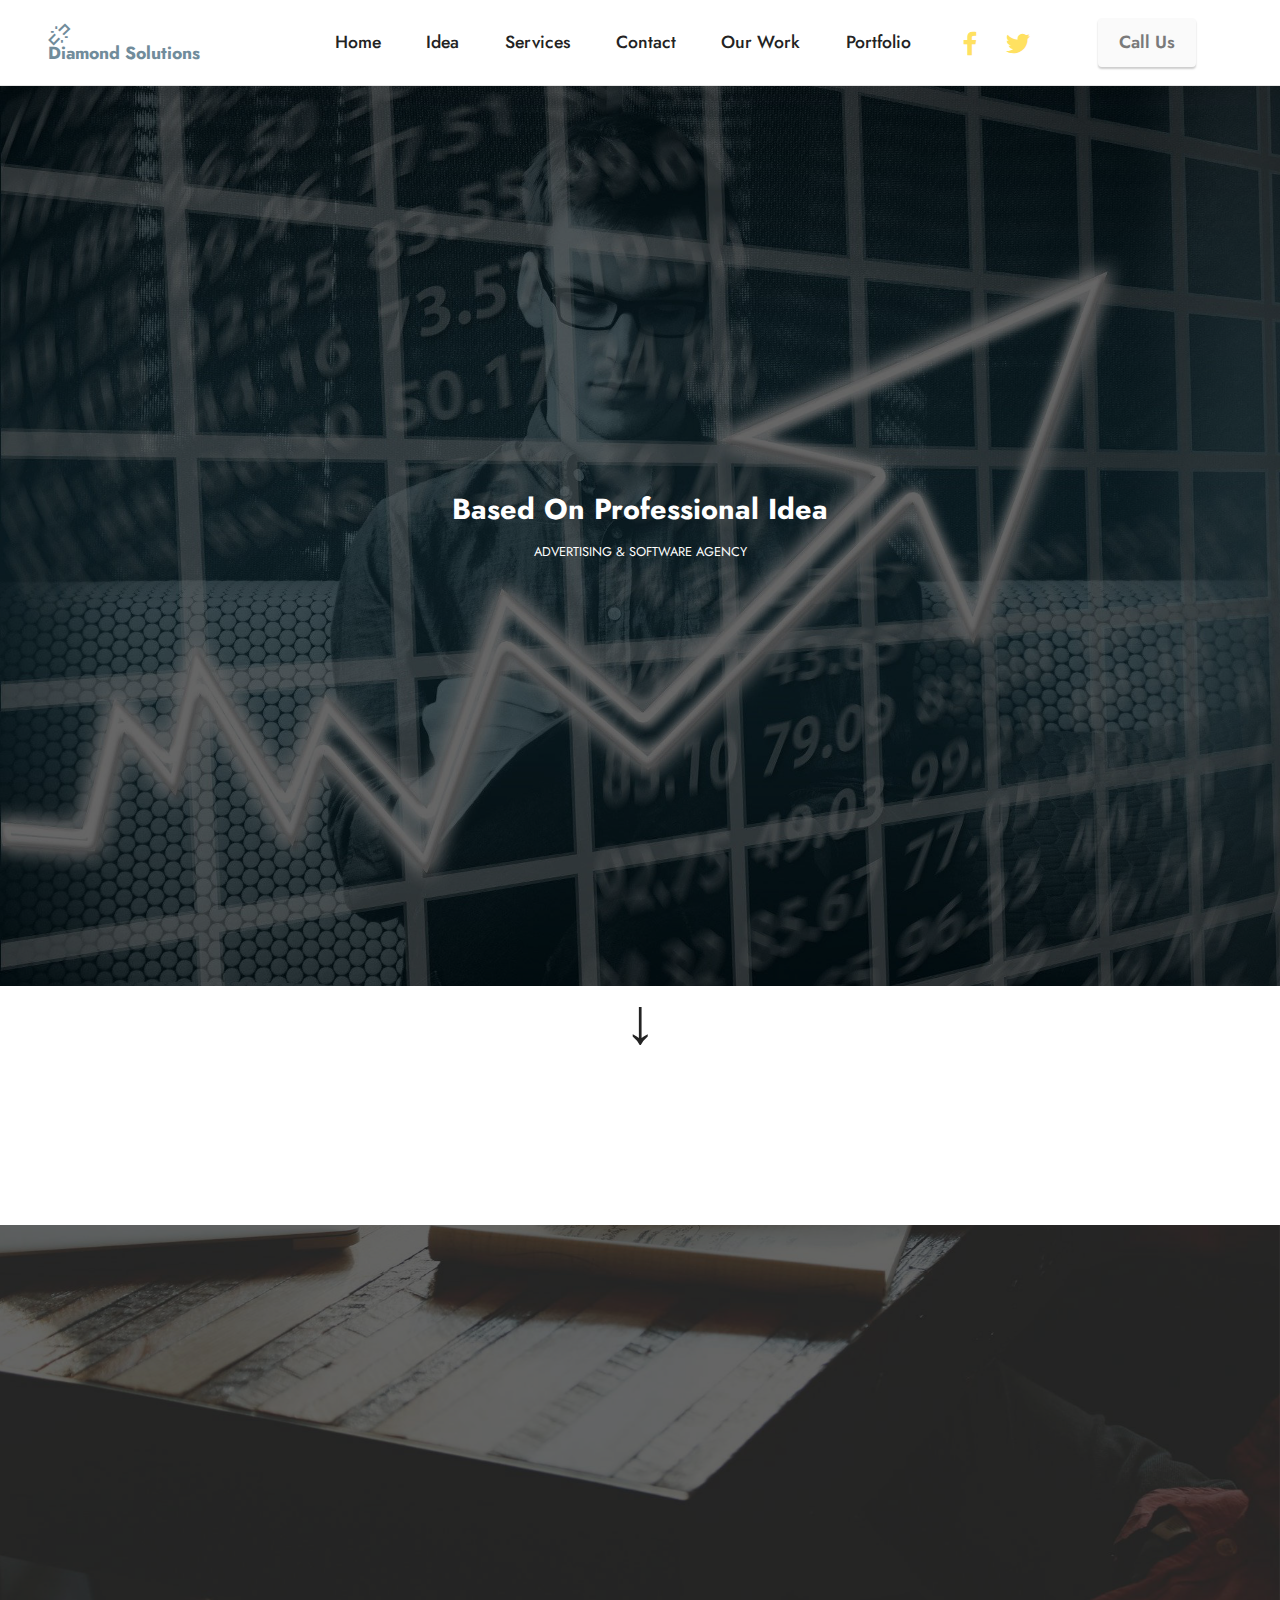
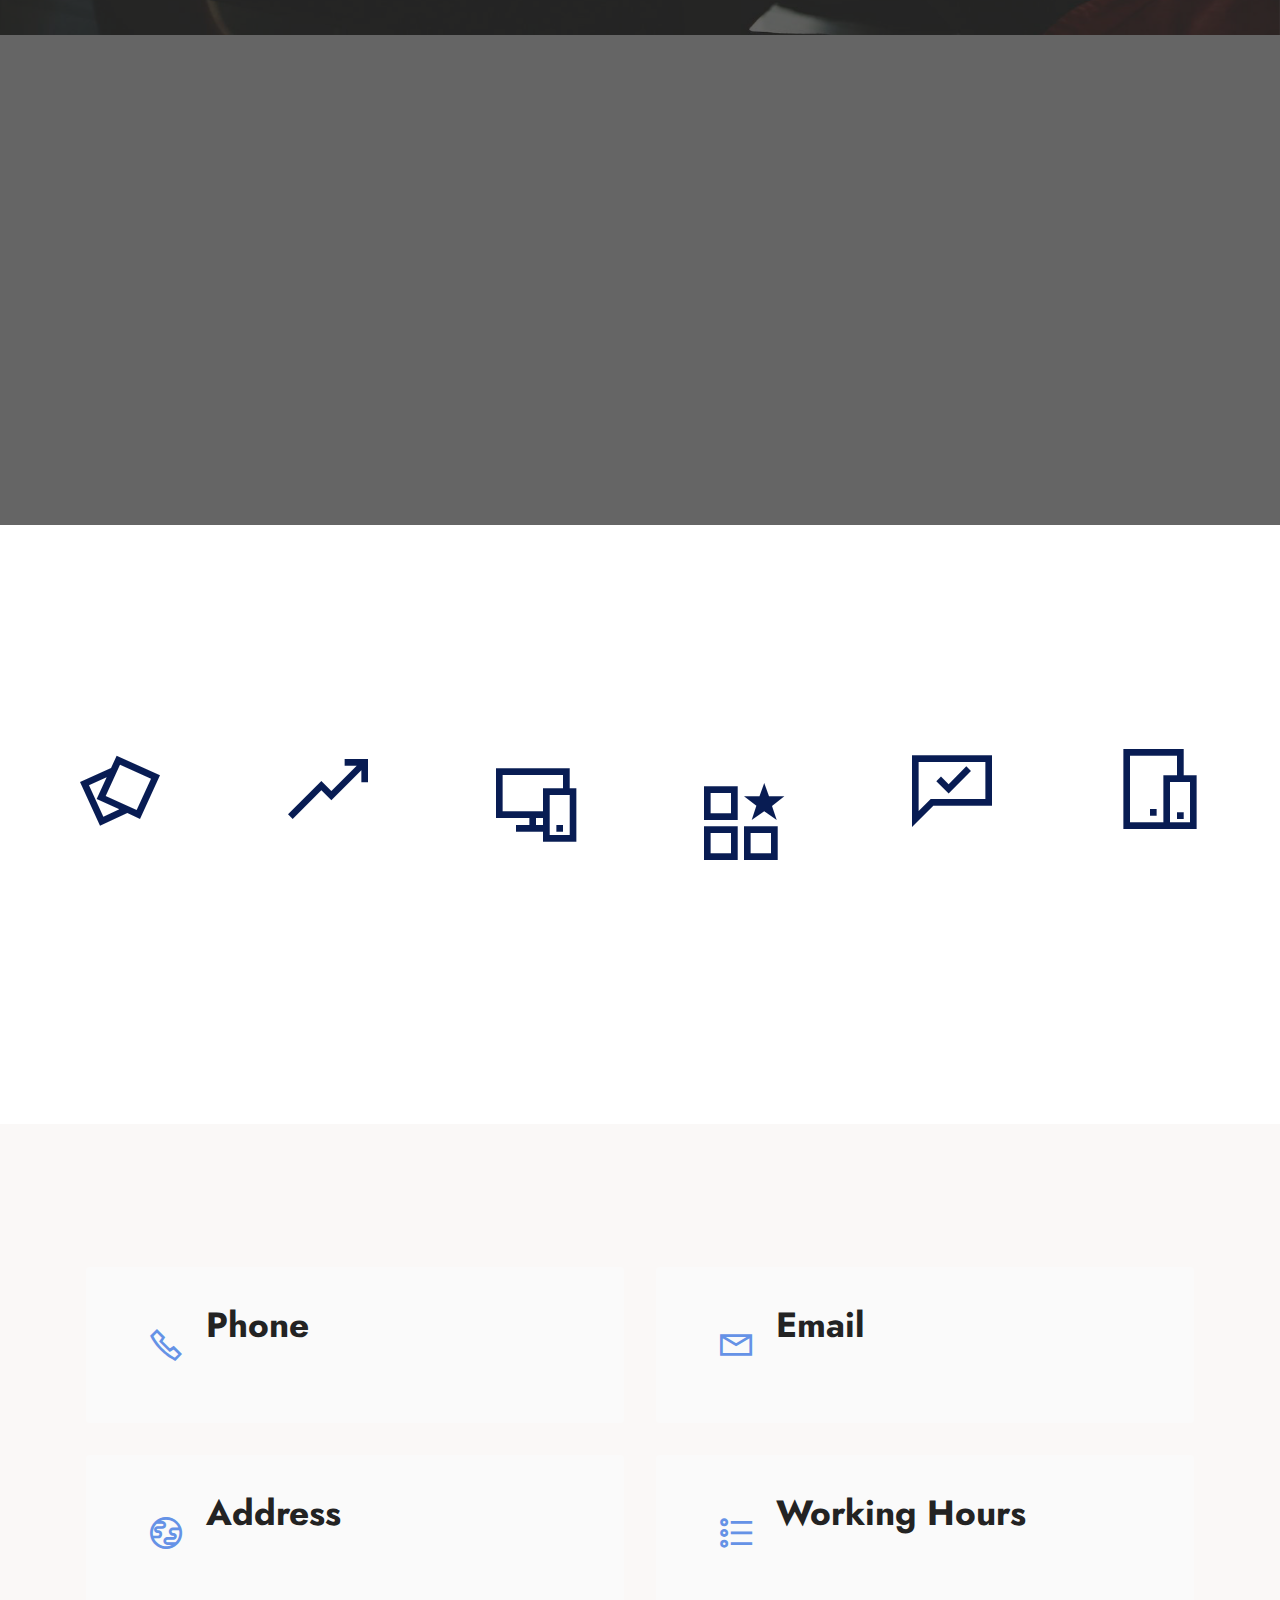
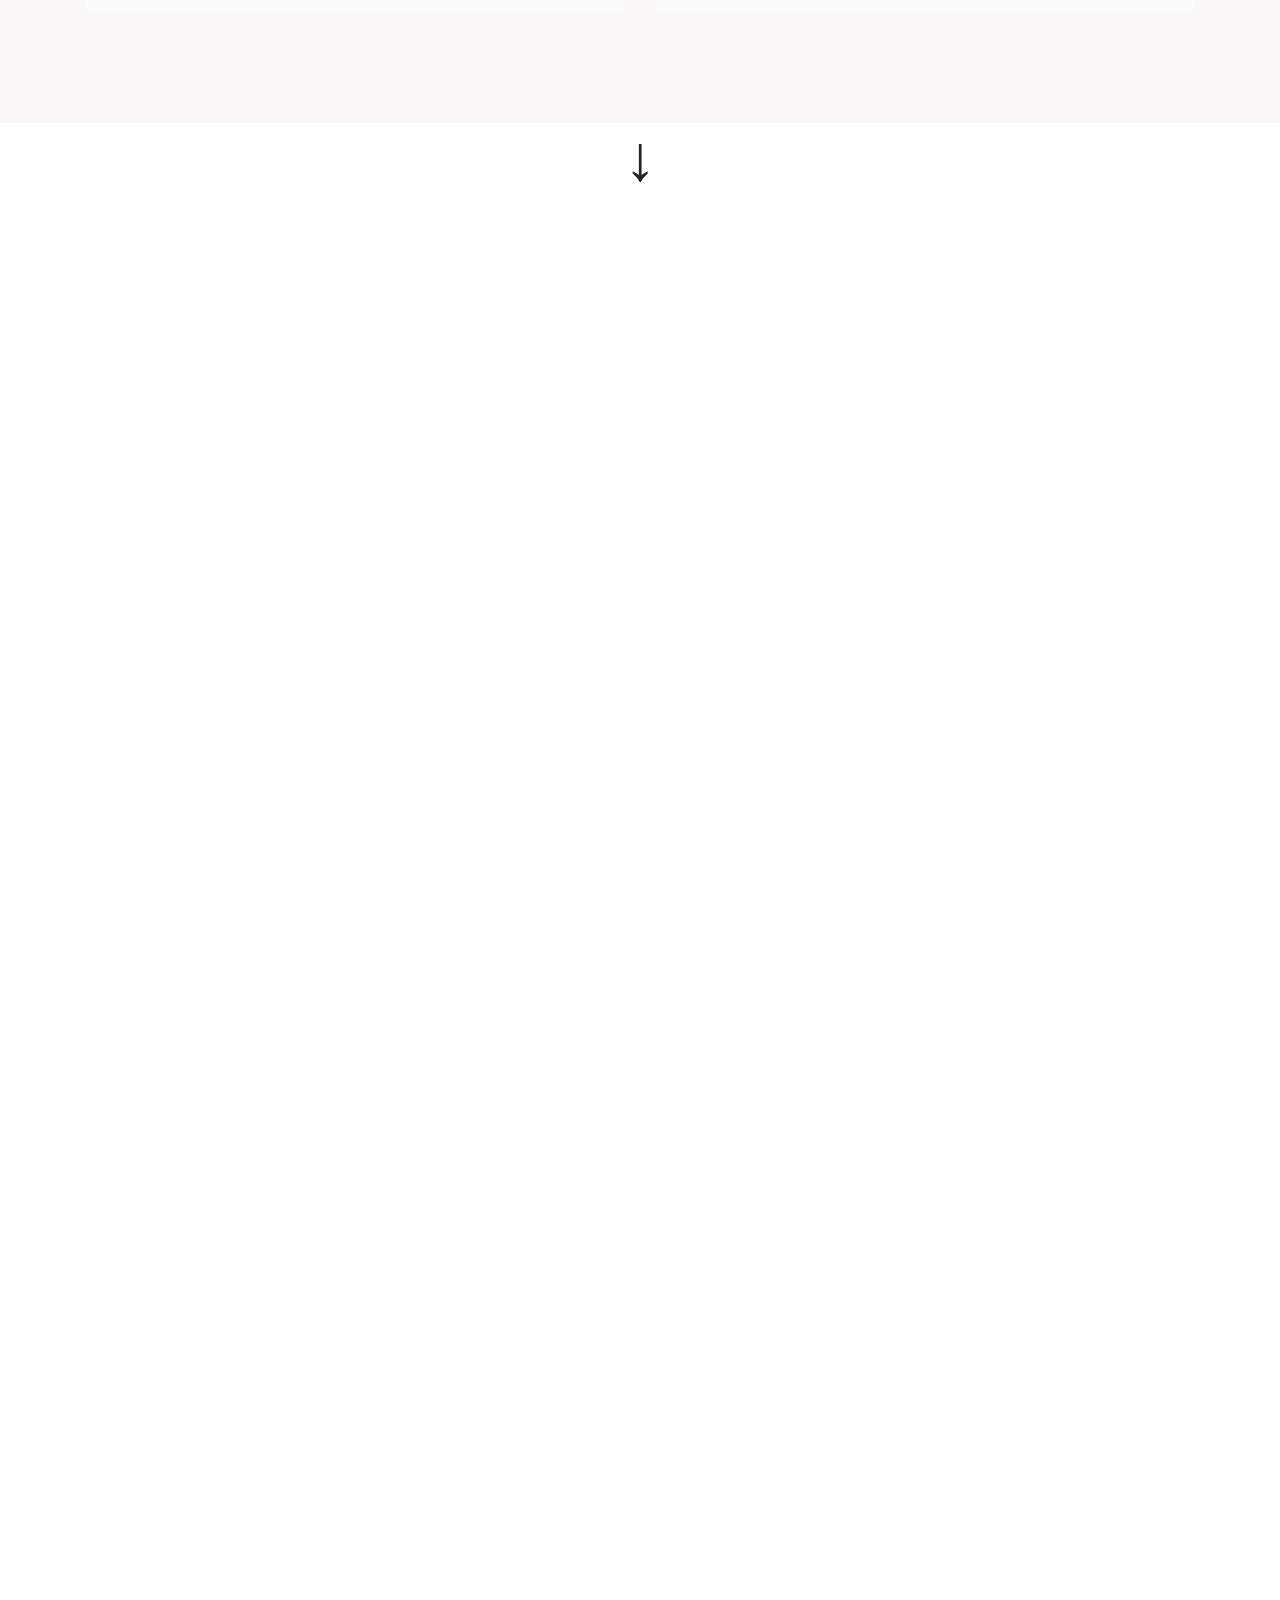
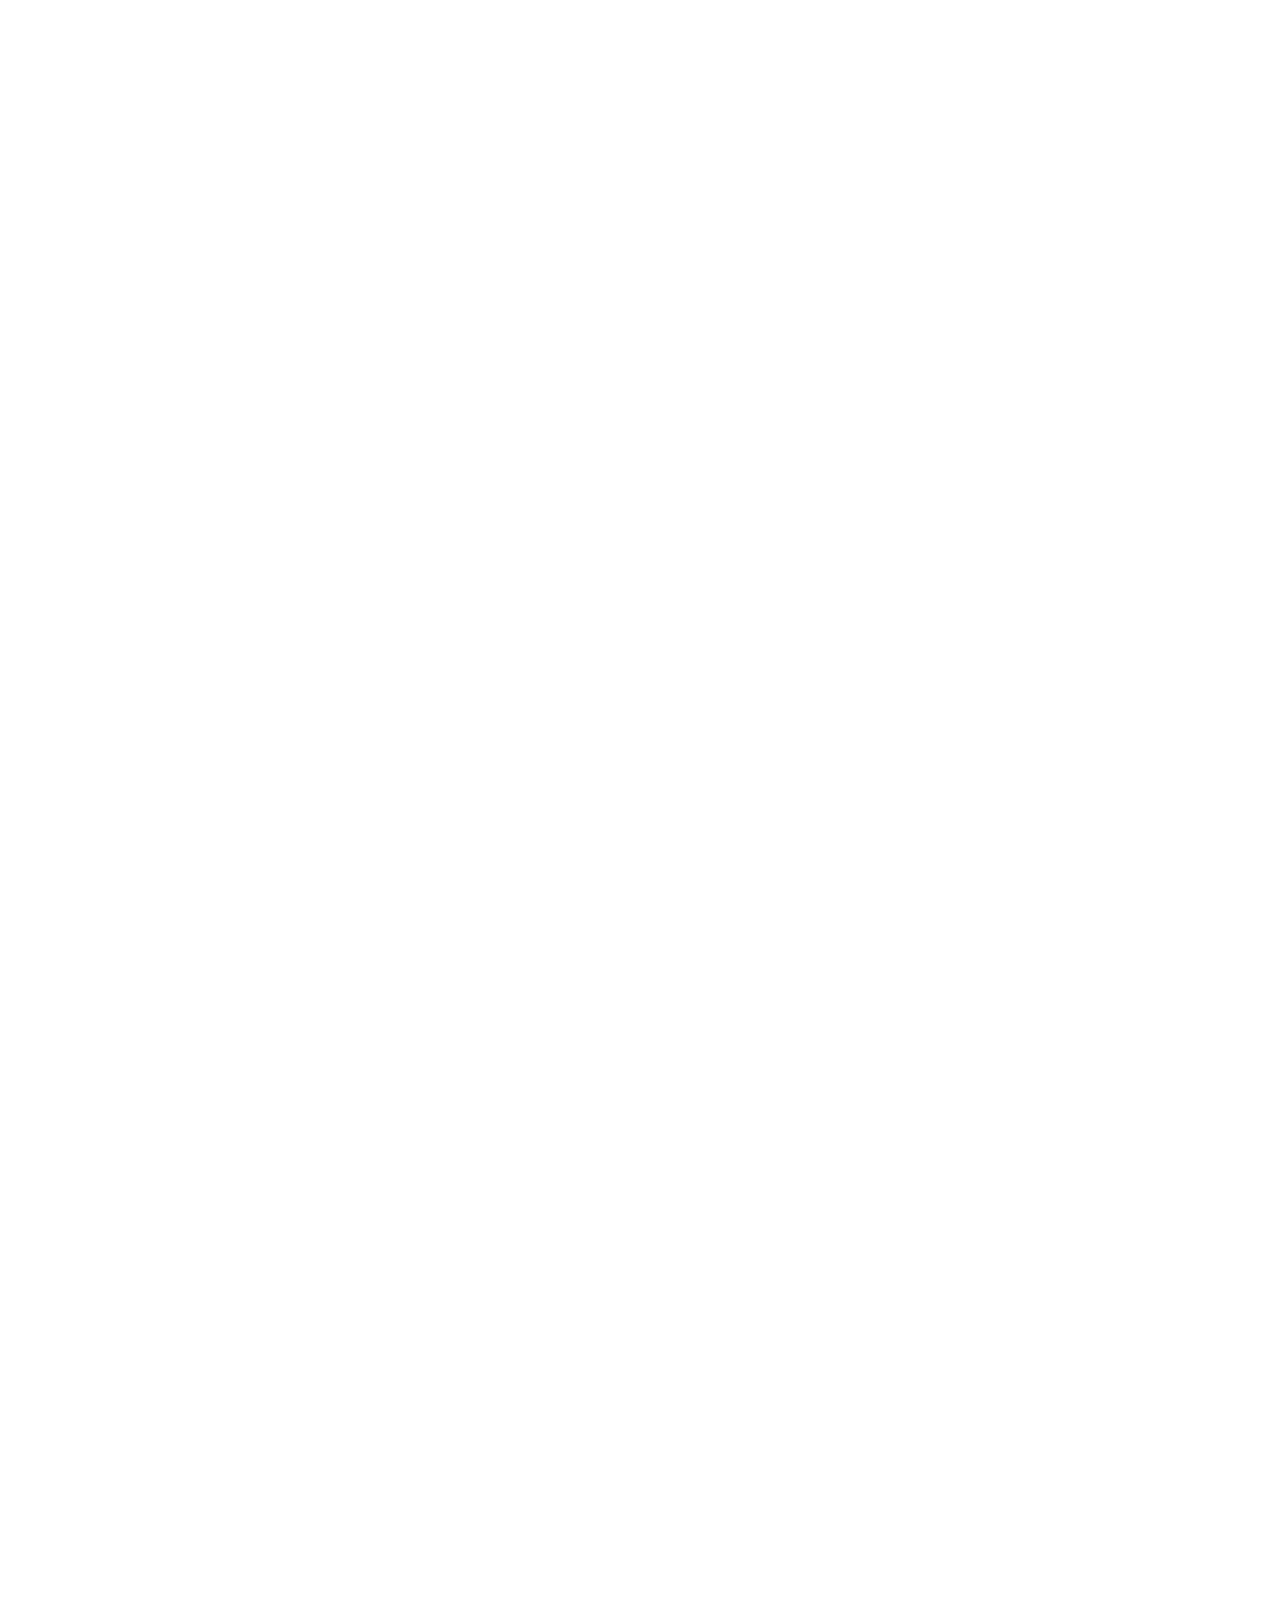
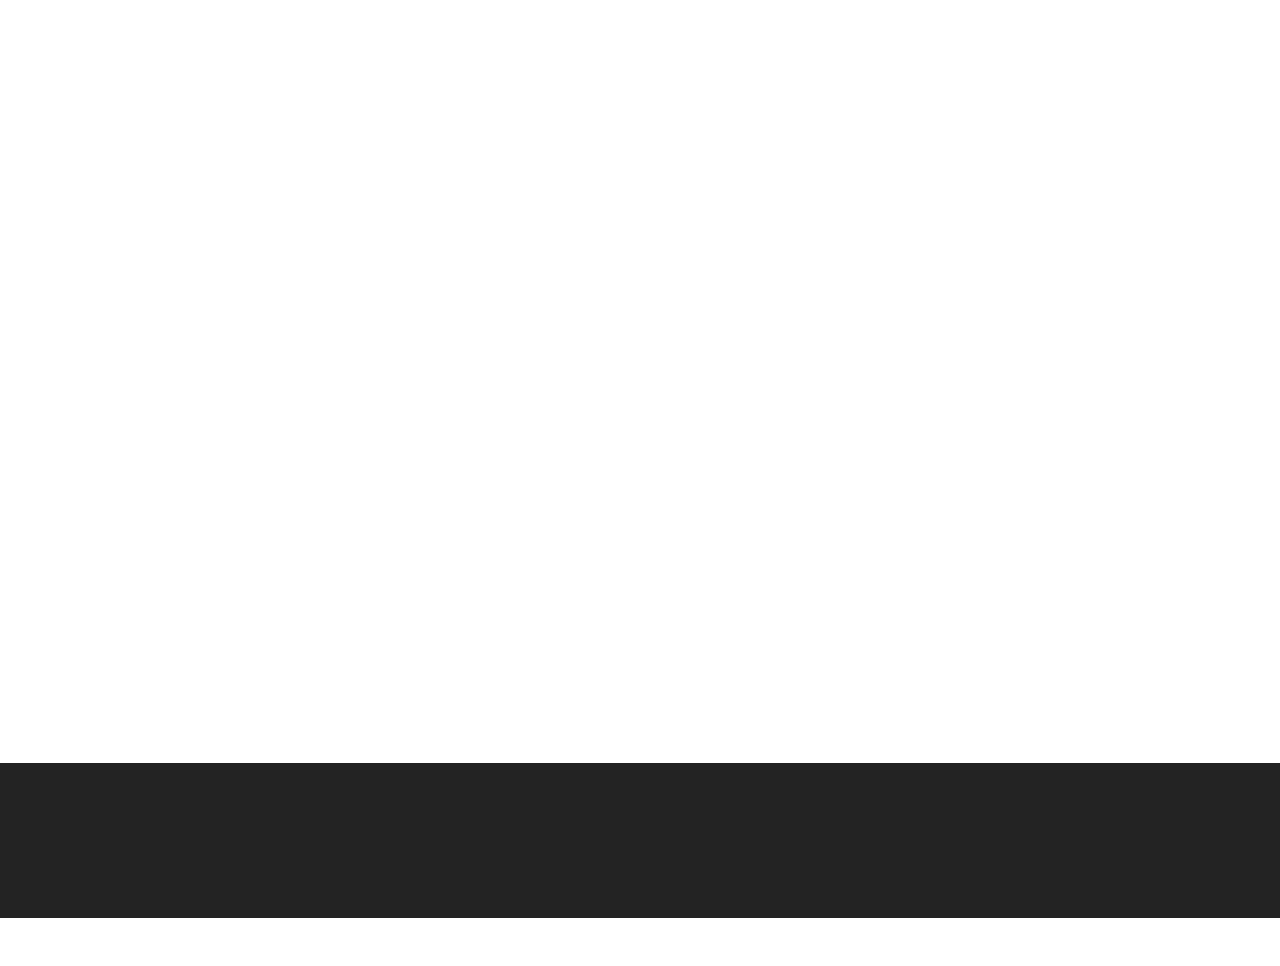
<file: index.html>
<!DOCTYPE html>
<html  >
<head>
  <!-- Site made with Mobirise Website Builder v5.4.1, https://mobirise.com -->
  <meta charset="UTF-8">
  <meta http-equiv="X-UA-Compatible" content="IE=edge">
  <meta name="generator" content="Mobirise v5.4.1, mobirise.com">
  <meta name="viewport" content="width=device-width, initial-scale=1, minimum-scale=1">
  <link rel="shortcut icon" href="assets/images/daco-5172245-128x116.png" type="image/x-icon">
  <meta name="description" content="">
  
  
  <title>Home</title>
  <link rel="stylesheet" href="assets/web/assets/mobirise-icons2/mobirise2.css">
  <link rel="stylesheet" href="assets/bootstrap/css/bootstrap.min.css">
  <link rel="stylesheet" href="assets/bootstrap/css/bootstrap-grid.min.css">
  <link rel="stylesheet" href="assets/bootstrap/css/bootstrap-reboot.min.css">
  <link rel="stylesheet" href="assets/parallax/jarallax.css">
  <link rel="stylesheet" href="assets/animatecss/animate.css">
  <link rel="stylesheet" href="assets/dropdown/css/style.css">
  <link rel="stylesheet" href="assets/socicon/css/styles.css">
  <link rel="stylesheet" href="assets/theme/css/style.css">
  <link rel="preload" href="https://fonts.googleapis.com/css?family=Jost:100,200,300,400,500,600,700,800,900,100i,200i,300i,400i,500i,600i,700i,800i,900i&display=swap" as="style" onload="this.onload=null;this.rel='stylesheet'">
  <noscript><link rel="stylesheet" href="https://fonts.googleapis.com/css?family=Jost:100,200,300,400,500,600,700,800,900,100i,200i,300i,400i,500i,600i,700i,800i,900i&display=swap"></noscript>
  <link rel="preload" as="style" href="assets/mobirise/css/mbr-additional.css"><link rel="stylesheet" href="assets/mobirise/css/mbr-additional.css" type="text/css">
  
  
  
  
</head>
<body>
  
  <section data-bs-version="5.1" class="menu cid-s48OLK6784" once="menu" id="menu1-h">
    
    <nav class="navbar navbar-dropdown navbar-expand-lg">
        <div class="container-fluid">
            <div class="navbar-brand">
                
                <span class="navbar-caption-wrap"><a class="navbar-caption text-info text-primary display-4" href="index.html#top"><span class="mobi-mbri mobi-mbri-unlink mbr-iconfont mbr-iconfont-btn"></span>Diamond Solutions</a></span>
            </div>
            <button class="navbar-toggler" type="button" data-toggle="collapse" data-bs-toggle="collapse" data-target="#navbarSupportedContent" data-bs-target="#navbarSupportedContent" aria-controls="navbarNavAltMarkup" aria-expanded="false" aria-label="Toggle navigation">
                <div class="hamburger">
                    <span></span>
                    <span></span>
                    <span></span>
                    <span></span>
                </div>
            </button>
            <div class="collapse navbar-collapse" id="navbarSupportedContent">
                <ul class="navbar-nav nav-dropdown" data-app-modern-menu="true"><li class="nav-item"><a class="nav-link link text-black display-4" href="#" data-bs-toggle="dropdown" data-bs-auto-close="outside" aria-expanded="false">Home</a></li><li class="nav-item"><a class="nav-link link text-black display-4" href="index.html#header1-l" data-bs-auto-close="outside" aria-expanded="false">Idea</a></li><li class="nav-item"><a class="nav-link link text-black display-4" href="index.html#features14-o">Services</a></li><li class="nav-item"><a class="nav-link link text-black text-primary display-4" href="index.html#contacts2-p">Contact</a></li><li class="nav-item"><a class="nav-link link text-black text-primary display-4" href="index.html#features22-u">Our Work</a></li><li class="nav-item"><a class="nav-link link text-black text-primary display-4" href="portfolio.html#timeline3-10" target="_blank">Portfolio</a></li></ul>
                <div class="icons-menu">
                    <a class="iconfont-wrapper" href="https://www.facebook.com/" target="_blank">
                        <span class="p-2 mbr-iconfont socicon-facebook socicon"></span>
                    </a>
                    <a class="iconfont-wrapper" href="https://twitter.com/" target="_blank">
                        <span class="p-2 mbr-iconfont socicon-twitter socicon"></span>
                    </a>
                    
                    
                </div>
                <div class="navbar-buttons mbr-section-btn"><a class="btn btn-white display-4" href="https://wa.me/03130258817">Call Us</a></div>
            </div>
        </div>
    </nav>

</section>

<section data-bs-version="5.1" class="header3 cid-tcOlvvIezv mbr-fullscreen" id="header3-k">

    

    <div class="mbr-overlay" style="opacity: 0.6; background-color: rgb(0, 0, 0);"></div>

    <div class="align-center container-fluid">
        <div class="row justify-content-center">
            <div class="col-12 col-lg-9">
                <h1 class="mbr-section-title mbr-fonts-style mb-3 display-2"><strong>Based On Professional Idea</strong></h1>
                
                <p class="mbr-text mbr-fonts-style display-7">ADVERTISING &amp; SOFTWARE AGENCY</p>
                
            </div>
        </div>
    </div>
</section>

<section data-bs-version="5.1" class="features21 cid-tcSfHYtgbE" id="features22-11">

    
    
    <div class="container">
        <div class="row justify-content-center">
            <div class="col-12 col-md-7">
                <div class="item mbr-flex">
                    <div class="icon-box w-100">
                        <span class="step-number mbr-fonts-style display-2">↓</span>
                    </div>
                    <div class="text-box">
                        <h4 class="icon-title card-title mbr-black mbr-fonts-style display-1"><em>P</em>rofessional Tea<em><strong>m</strong></em></h4>
                        
                        
                    </div>
                </div>
                
                
                
                
                
                
                
            </div>
        </div>
    </div>
</section>

<section data-bs-version="5.1" class="header1 cid-tcOpkIV9ln mbr-fullscreen mbr-parallax-background" id="header1-l">

    

    <div class="mbr-overlay" style="opacity: 0.7; background-color: rgb(35, 35, 35);"></div>

    <div class="container">
        <div class="row">
            <div class="col-12 col-lg-5">
                <h1 class="mbr-section-title mbr-fonts-style mb-3 display-2"><strong>IMPROVE YOUR BUSINESS.
</strong><div><strong>INCREASE YOUR DIGITAL REACH.&nbsp;</strong></div></h1>
                
                
                <div class="mbr-section-btn mt-3"><a class="btn btn-secondary display-4" href="index.html#features22-u">Learn More</a></div>
            </div>
        </div>
    </div>
</section>

<section data-bs-version="5.1" class="features13 cid-tcOxnLzJht mbr-parallax-background" id="features14-o">
    

    <div class="mbr-overlay" style="opacity: 0.9; background-color: rgb(255, 255, 255);">
    </div>
    <div class="container-fluid">
        <div class="row">
            <div class="col-12">
                <h3 class="mbr-section-title align-center mb-4 mbr-fonts-style display-2"><strong>What you get</strong></h3>
            </div>
            <div class="card col-12 col-md-4 col-lg-2 p-3">
                <div class="card-wrapper">
                    <div class="card-box align-center">
                        <span class="mbr-iconfont mobi-mbri-image-gallery mobi-mbri"></span>
                        <h4 class="card-title align-center mbr-black mbr-fonts-style display-2"><strong>Graphic Designing
</strong><div><br></div></h4>
                    </div>
                </div>
            </div>
            <div class="card p-3 col-12 col-md-4 col-lg-2">
                <div class="card-wrapper">
                    <div class="card-box align-center">
                        <span class="mbr-iconfont mobi-mbri-growing-chart mobi-mbri"></span>
                        <h4 class="card-title align-center mbr-black mbr-fonts-style display-2"><strong>Digital Marketing
</strong><div><br></div></h4>
                    </div>
                </div>
            </div>
            <div class="card p-3 col-12 col-md-4 col-lg-2">
                <div class="card-wrapper">
                    <div class="card-box align-center">
                        <span class="mbr-iconfont mobi-mbri-responsive-2 mobi-mbri"></span>
                        <h4 class="card-title align-center mbr-black mbr-fonts-style display-2"><strong>Web Developer</strong></h4>
                    </div>
                </div>
            </div>
            <div class="card p-3 col-12 col-md-4 col-lg-2">
                <div class="card-wrapper">
                    <div class="card-box align-center">
                        <span class="mbr-iconfont mobi-mbri-features mobi-mbri"></span>
                        <h4 class="card-title align-center mbr-black mbr-fonts-style display-2">
                            <strong>Animations</strong></h4>
                    </div>
                </div>
            </div>
            <div class="card p-3 col-12 col-md-4 col-lg-2">
                <div class="card-wrapper">
                    <div class="card-box align-center">
                        <span class="mbr-iconfont mobi-mbri-cust-feedback mobi-mbri"></span>
                        <h4 class="card-title align-center mbr-black mbr-fonts-style display-2"><strong>Photography / Videography</strong></h4>
                    </div>
                </div>
            </div>
            <div class="card p-3 col-12 col-md-4 col-lg-2">
                <div class="card-wrapper">
                    <div class="card-box align-center">
                        <span class="mbr-iconfont mobi-mbri-devices mobi-mbri"></span>
                        <h4 class="card-title align-center mbr-black mbr-fonts-style display-2"><strong>Software/ Mobile App Developer</strong></h4>
                    </div>
                </div>
            </div>
        </div>
    </div>
</section>

<section data-bs-version="5.1" class="contacts2 cid-tcOAF4bjtL mbr-parallax-background" id="contacts2-p">
    <!---->
    
    <div class="mbr-overlay" style="opacity: 0.1; background-color: rgb(206, 191, 175);">
    </div>
    <div class="container">
        <div class="mbr-section-head">
            <h3 class="mbr-section-title mbr-fonts-style align-center mb-0 display-2">
                <strong>Contacts</strong>
            </h3>
            
        </div>
        <div class="row justify-content-center mt-4">
            <div class="card col-12 col-md-6">
                <div class="card-wrapper">
                    <div class="image-wrapper">
                        <span class="mbr-iconfont mobi-mbri-phone mobi-mbri"></span>
                    </div>
                    <div class="text-wrapper">
                        <h6 class="card-title mbr-fonts-style mb-1 display-5">
                            <strong>Phone</strong>
                        </h6>
                        <p class="mbr-text mbr-fonts-style display-7"><a href="tel:03130258817" class="text-primary">03130258817</a></p>
                    </div>
                </div>
            </div>
            <div class="card col-12 col-md-6">
                <div class="card-wrapper">
                    <div class="image-wrapper">
                        <span class="mbr-iconfont mobi-mbri-letter mobi-mbri"></span>
                    </div>
                    <div class="text-wrapper">
                        <h6 class="card-title mbr-fonts-style mb-1 display-5">
                            <strong>Email</strong>
                        </h6>
                        <p class="mbr-text mbr-fonts-style display-7"><a href="mailto:balxhahmed@gmai.com" class="text-primary">balxhahmed@gmail.com</a></p>
                    </div>
                </div>
            </div>
            <div class="card col-12 col-md-6">
                <div class="card-wrapper">
                    <div class="image-wrapper">
                        <span class="mbr-iconfont mobi-mbri-globe mobi-mbri"></span>
                    </div>
                    <div class="text-wrapper">
                        <h6 class="card-title mbr-fonts-style mb-1 display-5">
                            <strong>Address</strong>
                        </h6>
                        <p class="mbr-text mbr-fonts-style display-7">
                            4100 Ross Street, Okawville, IL
                        </p>
                    </div>
                </div>
            </div>
            <div class="card col-12 col-md-6">
                <div class="card-wrapper">
                    <div class="image-wrapper">
                        <span class="mbr-iconfont mobi-mbri-bulleted-list mobi-mbri"></span>
                    </div>
                    <div class="text-wrapper">
                        <h6 class="card-title mbr-fonts-style mb-1 display-5">
                            <strong>Working Hours</strong>
                        </h6>
                        <p class="mbr-text mbr-fonts-style display-7">
                            9:00 - 18:00
                        </p>
                    </div>
                </div>
            </div>
        </div>
    </div>
</section>

<section data-bs-version="5.1" class="features21 cid-tcOGhbEJCN" id="features22-u">

    
    
    <div class="container">
        <div class="row justify-content-center">
            <div class="col-12 col-md-7">
                <div class="item mbr-flex">
                    <div class="icon-box w-100">
                        <span class="step-number mbr-fonts-style display-2">↓</span>
                    </div>
                    <div class="text-box">
                        <h4 class="icon-title card-title mbr-black mbr-fonts-style display-1"><em>O</em>UR WOR<em>K</em></h4>
                        
                        
                    </div>
                </div>
                
                
                
                
                
                
                
            </div>
        </div>
    </div>
</section>

<section data-bs-version="5.1" class="header14 cid-tcOE4Vh8Wx mbr-fullscreen mbr-parallax-background" id="header14-q">

    

    <div class="mbr-overlay" style="opacity: 0.8; background-color: rgb(255, 255, 255);"></div>

    <div class="container-fluid">
        <div class="row justify-content-center align-items-center">
            <div class="col-12 col-md-4 image-wrapper">
                <img src="assets/images/mbr-770x547.png" alt="Mobirise">
            </div>
            <div class="col-12 col-md">
                <div class="text-wrapper">
                    <h1 class="mbr-section-title mbr-fonts-style mb-3 display-1"><strong>01</strong></h1>
                    <p class="mbr-text mbr-fonts-style display-2">Websites<br></p>
                    <div class="mbr-section-btn mt-3"><a class="btn btn-secondary display-4" href="tg://resolve?domain=03130258817">Explore More</a></div>
                </div>
            </div>
        </div>
    </div>
</section>

<section data-bs-version="5.1" class="header14 cid-tcOEMOyZvO mbr-fullscreen mbr-parallax-background" id="header14-r">

    

    <div class="mbr-overlay" style="opacity: 0.8; background-color: rgb(255, 255, 255);"></div>

    <div class="container-fluid">
        <div class="row justify-content-center align-items-center">
            <div class="col-12 col-md-4 image-wrapper">
                <img src="assets/images/mbr-770x325.jpg" alt="Mobirise">
            </div>
            <div class="col-12 col-md">
                <div class="text-wrapper">
                    <h1 class="mbr-section-title mbr-fonts-style mb-3 display-1"><strong>02</strong></h1>
                    <p class="mbr-text mbr-fonts-style display-2">Animations</p>
                    <div class="mbr-section-btn mt-3"><a class="btn btn-secondary display-4" href="tg://resolve?domain=03130258817">Explore More</a></div>
                </div>
            </div>
        </div>
    </div>
</section>

<section data-bs-version="5.1" class="header14 cid-tcOF1wYDqL mbr-fullscreen mbr-parallax-background" id="header14-s">

    

    <div class="mbr-overlay" style="opacity: 0.8; background-color: rgb(255, 255, 255);"></div>

    <div class="container-fluid">
        <div class="row justify-content-center align-items-center">
            <div class="col-12 col-md-4 image-wrapper">
                <img src="assets/images/mbr-770x513.jpg" alt="Mobirise">
            </div>
            <div class="col-12 col-md">
                <div class="text-wrapper">
                    <h1 class="mbr-section-title mbr-fonts-style mb-3 display-1"><strong>03</strong></h1>
                    <p class="mbr-text mbr-fonts-style display-2">Graphic Designing</p>
                    <div class="mbr-section-btn mt-3"><a class="btn btn-secondary display-4" href="tg://resolve?domain=03130258817">Explore More</a></div>
                </div>
            </div>
        </div>
    </div>
</section>

<section data-bs-version="5.1" class="header14 cid-tcOF3eU7jl mbr-fullscreen mbr-parallax-background" id="header14-t">

    

    <div class="mbr-overlay" style="opacity: 0.8; background-color: rgb(255, 255, 255);"></div>

    <div class="container-fluid">
        <div class="row justify-content-center align-items-center">
            <div class="col-12 col-md-4 image-wrapper">
                <img src="assets/images/mbr-770x514.png" alt="Mobirise">
            </div>
            <div class="col-12 col-md">
                <div class="text-wrapper">
                    <h1 class="mbr-section-title mbr-fonts-style mb-3 display-1"><strong>04</strong></h1>
                    <p class="mbr-text mbr-fonts-style display-2">Digital Marketing</p>
                    <div class="mbr-section-btn mt-3"><a class="btn btn-secondary display-4" href="tg://resolve?domain=03130258817">Explore More</a></div>
                </div>
            </div>
        </div>
    </div>
</section>

<section data-bs-version="5.1" class="footer3 cid-tcOKCmZpvN" once="footers" id="footer3-v">

    

    

    <div class="container">
        <div class="media-container-row align-center mbr-white">
            <div class="row row-links">
                <ul class="foot-menu">
                    
                    
                    
                    
                    
                <li class="foot-menu-item mbr-fonts-style display-7"><a href="index.html#header3-k" class="text-white">Home</a></li><li class="foot-menu-item mbr-fonts-style display-7">
                        <a class="text-white text-primary" href="index.html#features14-o">Services</a>
                    </li><li class="foot-menu-item mbr-fonts-style display-7">
                        <a class="text-white" href="index.html#contacts2-p">Contact Us</a>
                    </li></ul>
            </div>
            <div class="row social-row">
                <div class="social-list align-right pb-2">
                    
                    
                    
                    
                    
                    
                <div class="soc-item">
                        <a href="https://twitter.com" target="_blank">
                            <span class="mbr-iconfont mbr-iconfont-social socicon-twitter socicon"></span>
                        </a>
                    </div><div class="soc-item">
                        <a href="https://www.facebook.com" target="_blank">
                            <span class="mbr-iconfont mbr-iconfont-social socicon-facebook socicon"></span>
                        </a>
                    </div></div>
            </div>
            <div class="row row-copirayt">
                <p class="mbr-text mb-0 mbr-fonts-style mbr-white align-center display-7">
                    © Copyright 2025 Diamond Solution. All Rights Reserved.
                </p>
            </div>
        </div>
    </div>
</section><section style="background-color: #fff; font-family: -apple-system, BlinkMacSystemFont, 'Segoe UI', 'Roboto', 'Helvetica Neue', Arial, sans-serif; color:#aaa; font-size:12px; padding: 0; align-items: center; display: flex;"><a href="https://mobirise.site/v" style="flex: 1 1; height: 3rem; padding-left: 1rem;"></a><p style="flex: 0 0 auto; margin:0; padding-right:1rem;"><a href="https://mobirise.site" style="color:#aaa;">https://mobirise.com</a> easy website software</p></section><script src="assets/bootstrap/js/bootstrap.bundle.min.js"></script>  <script src="assets/parallax/jarallax.js"></script>  <script src="assets/smoothscroll/smooth-scroll.js"></script>  <script src="assets/ytplayer/index.js"></script>  <script src="assets/dropdown/js/navbar-dropdown.js"></script>  <script src="assets/theme/js/script.js"></script>  
  
  
 <div id="scrollToTop" class="scrollToTop mbr-arrow-up"><a style="text-align: center;"><i class="mbr-arrow-up-icon mbr-arrow-up-icon-cm cm-icon cm-icon-smallarrow-up"></i></a></div>
    <input name="animation" type="hidden">
  </body>
</html>
</file>
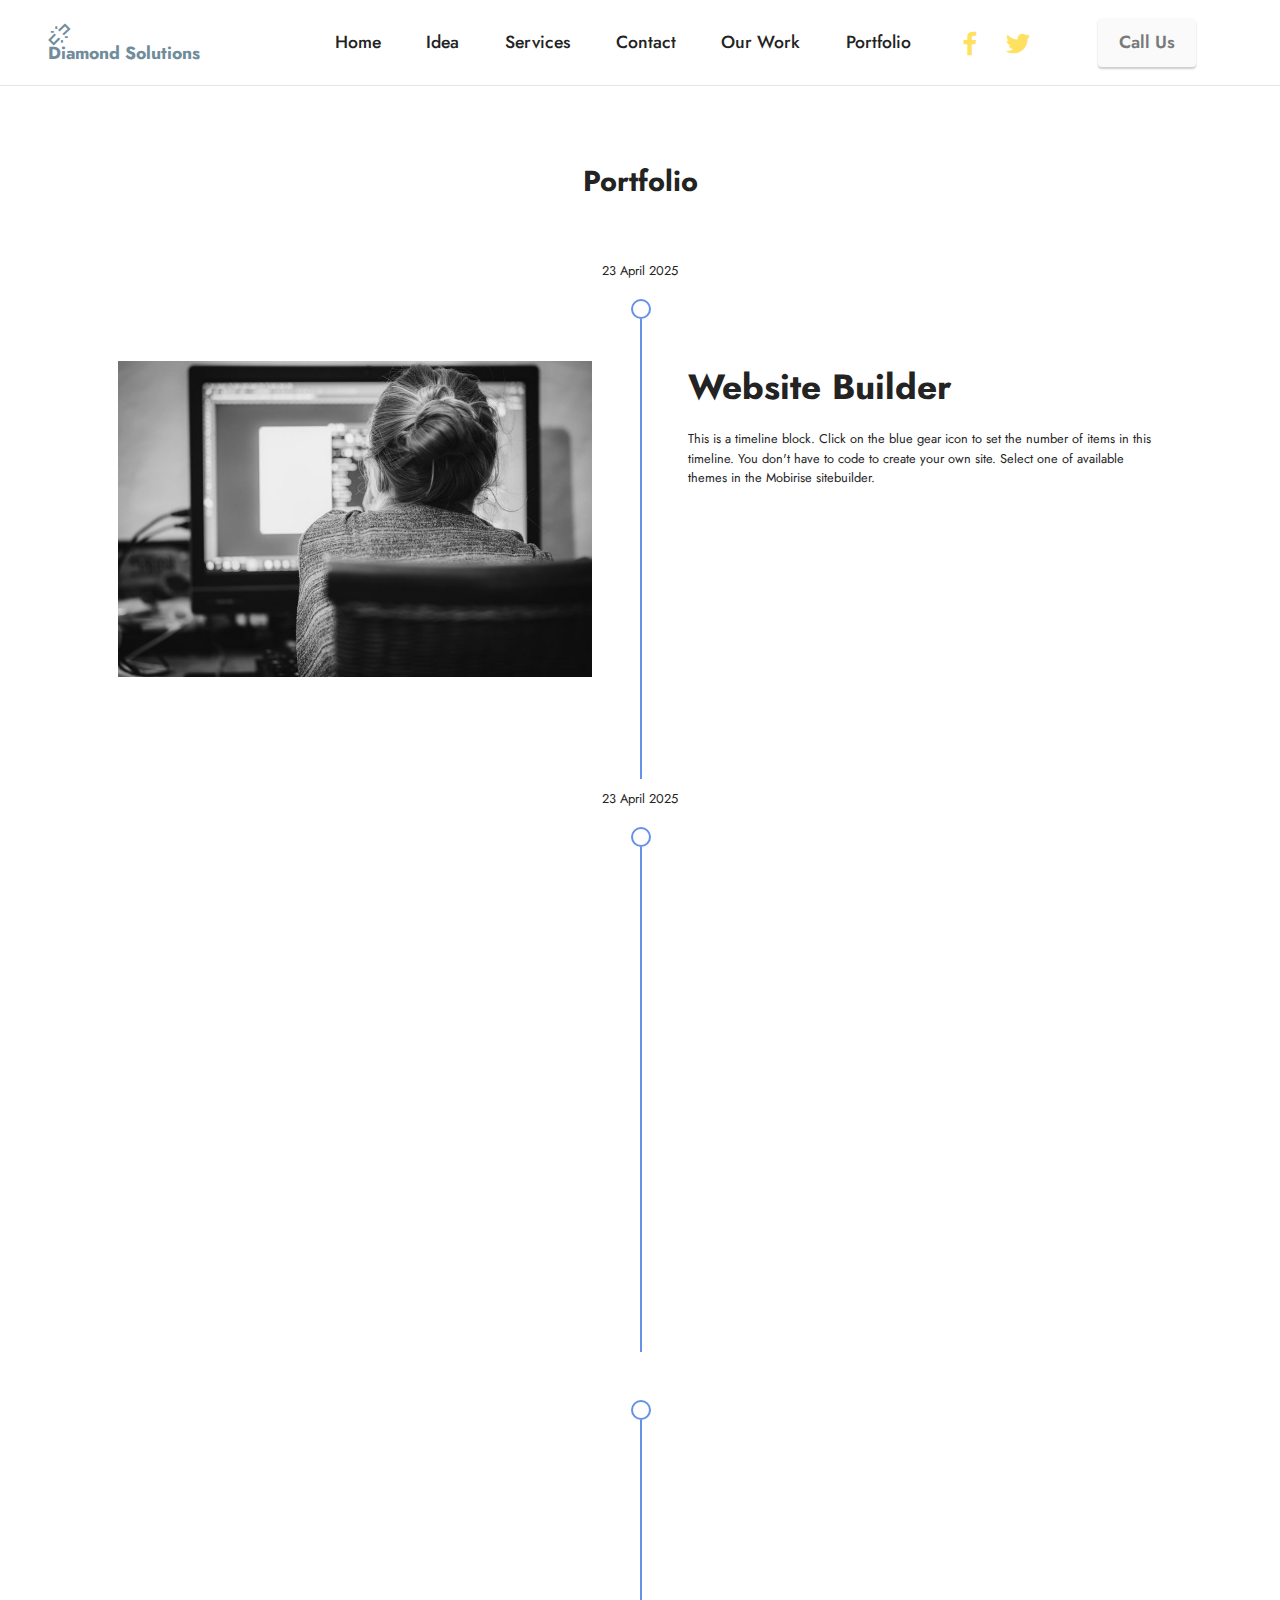
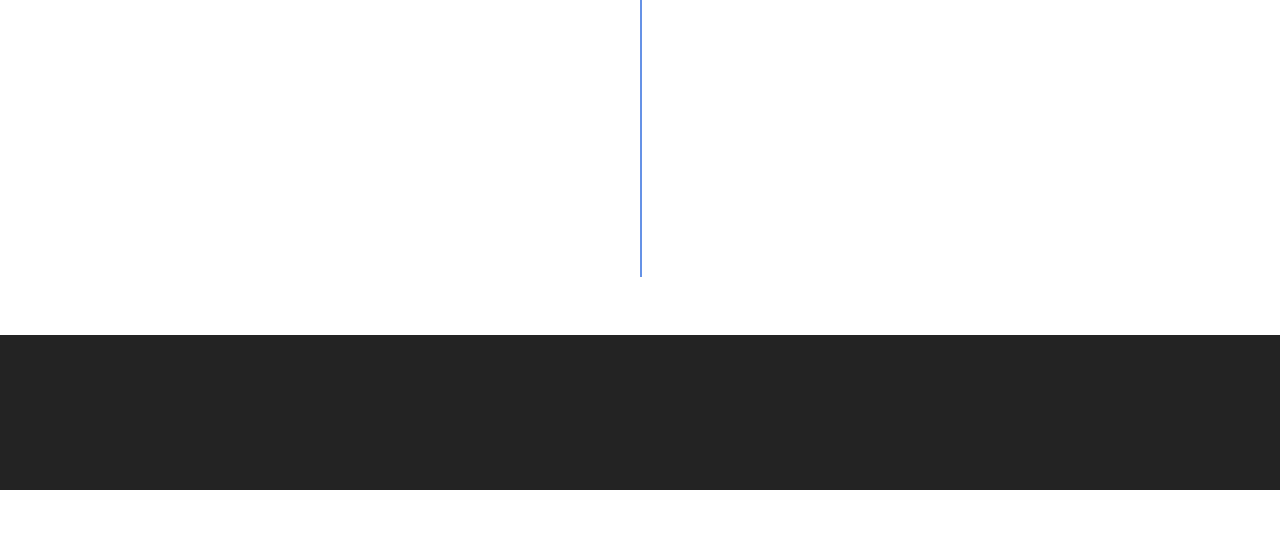
<file: portfolio.html>
<!DOCTYPE html>
<html  >
<head>
  <!-- Site made with Mobirise Website Builder v5.4.1, https://mobirise.com -->
  <meta charset="UTF-8">
  <meta http-equiv="X-UA-Compatible" content="IE=edge">
  <meta name="generator" content="Mobirise v5.4.1, mobirise.com">
  <meta name="viewport" content="width=device-width, initial-scale=1, minimum-scale=1">
  <link rel="shortcut icon" href="assets/images/daco-5172245-128x116.png" type="image/x-icon">
  <meta name="description" content="">
  
  
  <title>Portfolio</title>
  <link rel="stylesheet" href="assets/web/assets/mobirise-icons2/mobirise2.css">
  <link rel="stylesheet" href="assets/bootstrap/css/bootstrap.min.css">
  <link rel="stylesheet" href="assets/bootstrap/css/bootstrap-grid.min.css">
  <link rel="stylesheet" href="assets/bootstrap/css/bootstrap-reboot.min.css">
  <link rel="stylesheet" href="assets/animatecss/animate.css">
  <link rel="stylesheet" href="assets/dropdown/css/style.css">
  <link rel="stylesheet" href="assets/socicon/css/styles.css">
  <link rel="stylesheet" href="assets/theme/css/style.css">
  <link rel="preload" href="https://fonts.googleapis.com/css?family=Jost:100,200,300,400,500,600,700,800,900,100i,200i,300i,400i,500i,600i,700i,800i,900i&display=swap" as="style" onload="this.onload=null;this.rel='stylesheet'">
  <noscript><link rel="stylesheet" href="https://fonts.googleapis.com/css?family=Jost:100,200,300,400,500,600,700,800,900,100i,200i,300i,400i,500i,600i,700i,800i,900i&display=swap"></noscript>
  <link rel="preload" as="style" href="assets/mobirise/css/mbr-additional.css"><link rel="stylesheet" href="assets/mobirise/css/mbr-additional.css" type="text/css">
  
  
  
  
</head>
<body>
  
  <section data-bs-version="5.1" class="menu cid-s48OLK6784" once="menu" id="menu1-w">
    
    <nav class="navbar navbar-dropdown navbar-expand-lg">
        <div class="container-fluid">
            <div class="navbar-brand">
                
                <span class="navbar-caption-wrap"><a class="navbar-caption text-info text-primary display-4" href="index.html#top"><span class="mobi-mbri mobi-mbri-unlink mbr-iconfont mbr-iconfont-btn"></span>Diamond Solutions</a></span>
            </div>
            <button class="navbar-toggler" type="button" data-toggle="collapse" data-bs-toggle="collapse" data-target="#navbarSupportedContent" data-bs-target="#navbarSupportedContent" aria-controls="navbarNavAltMarkup" aria-expanded="false" aria-label="Toggle navigation">
                <div class="hamburger">
                    <span></span>
                    <span></span>
                    <span></span>
                    <span></span>
                </div>
            </button>
            <div class="collapse navbar-collapse" id="navbarSupportedContent">
                <ul class="navbar-nav nav-dropdown" data-app-modern-menu="true"><li class="nav-item"><a class="nav-link link text-black display-4" href="#" data-bs-toggle="dropdown" data-bs-auto-close="outside" aria-expanded="false">Home</a></li><li class="nav-item"><a class="nav-link link text-black display-4" href="index.html#header1-l" data-bs-auto-close="outside" aria-expanded="false">Idea</a></li><li class="nav-item"><a class="nav-link link text-black display-4" href="index.html#features14-o">Services</a></li><li class="nav-item"><a class="nav-link link text-black text-primary display-4" href="index.html#contacts2-p">Contact</a></li><li class="nav-item"><a class="nav-link link text-black text-primary display-4" href="index.html#features22-u">Our Work</a></li><li class="nav-item"><a class="nav-link link text-black text-primary display-4" href="portfolio.html#timeline3-10" target="_blank">Portfolio</a></li></ul>
                <div class="icons-menu">
                    <a class="iconfont-wrapper" href="https://www.facebook.com/" target="_blank">
                        <span class="p-2 mbr-iconfont socicon-facebook socicon"></span>
                    </a>
                    <a class="iconfont-wrapper" href="https://twitter.com/" target="_blank">
                        <span class="p-2 mbr-iconfont socicon-twitter socicon"></span>
                    </a>
                    
                    
                </div>
                <div class="navbar-buttons mbr-section-btn"><a class="btn btn-white display-4" href="https://wa.me/03130258817">Call Us</a></div>
            </div>
        </div>
    </nav>

</section>

<section data-bs-version="5.1" class="timeline3 cid-tcOXw8d7iH" id="timeline3-10">
    
    
    <div class="container">
        <div class="mbr-section-head">
            <h3 class="mbr-section-title mbr-fonts-style align-center mb-0 display-2"><strong>Portfolio</strong></h3>
            
        </div>
        <div class="timelines-container mt-4">
            <div class="row timeline-element first-separline mb-5">
                <div class="timeline-date col-12">
                    <div class="timeline-date-wrapper">
                        <p class="mbr-timeline-date display-7">
                            23 April 2025</p>
                    </div>
                </div>
                <span class="iconBackground"></span>
                <div class="col-12 col-md-6">
                    <div class="image-wrapper">
                        <img src="assets/images/mbr-948x632.jpg" alt="Mobirise" title="">
                    </div>
                </div>
                <div class="col-12 col-md-6">
                    <div class="timeline-text-wrapper">
                        <h4 class="mbr-timeline-title mbr-fonts-style mb-0 display-5">
                            <strong>Website Builder</strong>
                        </h4>
                        <p class="mbr-text mbr-fonts-style mt-3 mb-0 display-7">
                            This is a timeline block. Click on the blue gear icon to set the number of items in this timeline. You don't have to code to create your own site. Select one of available themes in the Mobirise sitebuilder.
                        </p>
                    </div>
                </div>
            </div>
            <div class="row timeline-element first-separline mb-5">
                <div class="timeline-date col-12">
                    <div class="timeline-date-wrapper">
                        <p class="mbr-timeline-date display-7">
                            23 April 2025</p>
                    </div>
                </div>
                <span class="iconBackground"></span>
                <div class="col-12 col-md-6">
                    <div class="image-wrapper">
                        <img src="assets/images/mbr-948x724.png" alt="Mobirise" title="">
                    </div>
                </div>
                <div class="col-12 col-md-6">
                    <div class="timeline-text-wrapper">
                        <h4 class="mbr-timeline-title mbr-fonts-style mb-0 display-5"><strong>Video Graphy</strong></h4>
                        <p class="mbr-text mbr-fonts-style mt-3 mb-0 display-7">
                            This is a timeline block. Click on the blue gear icon to set the number of items in this timeline. All sites you create with the Mobirise web builder are mobile-friendly natively. No special actions required.
                        </p>
                    </div>
                </div>
            </div>
            <div class="row timeline-element first-separline mb-5">
                <div class="timeline-date col-12">
                    <div class="timeline-date-wrapper">
                        <p class="mbr-timeline-date display-7">
                            23 April 2025</p>
                    </div>
                </div>
                <span class="iconBackground"></span>
                <div class="col-12 col-md-6">
                    <div class="image-wrapper">
                        <img src="assets/images/mbr-948x628.jpg" alt="Mobirise" title="">
                    </div>
                </div>
                <div class="col-12 col-md-6">
                    <div class="timeline-text-wrapper">
                        <h4 class="mbr-timeline-title mbr-fonts-style mb-0 display-5"><strong>Photo Graphy</strong></h4>
                        <p class="mbr-text mbr-fonts-style mt-3 mb-0 display-7">
                            This is a timeline block. Click on the blue gear icon to set the number of items in this timeline. Select the theme that suits you. Each theme in the Mobirise site builder contains a set of unique blocks.
                        </p>
                    </div>
                </div>
            </div>
            
            
            
            
            
            
            
            
            
        </div>
    </div>
</section>

<section data-bs-version="5.1" class="footer3 cid-tcOKCmZpvN" once="footers" id="footer3-x">

    

    

    <div class="container">
        <div class="media-container-row align-center mbr-white">
            <div class="row row-links">
                <ul class="foot-menu">
                    
                    
                    
                    
                    
                <li class="foot-menu-item mbr-fonts-style display-7"><a href="index.html#header3-k" class="text-white">Home</a></li><li class="foot-menu-item mbr-fonts-style display-7">
                        <a class="text-white text-primary" href="index.html#features14-o">Services</a>
                    </li><li class="foot-menu-item mbr-fonts-style display-7">
                        <a class="text-white" href="index.html#contacts2-p">Contact Us</a>
                    </li></ul>
            </div>
            <div class="row social-row">
                <div class="social-list align-right pb-2">
                    
                    
                    
                    
                    
                    
                <div class="soc-item">
                        <a href="https://twitter.com" target="_blank">
                            <span class="mbr-iconfont mbr-iconfont-social socicon-twitter socicon"></span>
                        </a>
                    </div><div class="soc-item">
                        <a href="https://www.facebook.com" target="_blank">
                            <span class="mbr-iconfont mbr-iconfont-social socicon-facebook socicon"></span>
                        </a>
                    </div></div>
            </div>
            <div class="row row-copirayt">
                <p class="mbr-text mb-0 mbr-fonts-style mbr-white align-center display-7">
                    © Copyright 2025 Diamond Solution. All Rights Reserved.
                </p>
            </div>
        </div>
    </div>
</section><section style="background-color: #fff; font-family: -apple-system, BlinkMacSystemFont, 'Segoe UI', 'Roboto', 'Helvetica Neue', Arial, sans-serif; color:#aaa; font-size:12px; padding: 0; align-items: center; display: flex;"><a href="https://mobirise.site/v" style="flex: 1 1; height: 3rem; padding-left: 1rem;"></a><p style="flex: 0 0 auto; margin:0; padding-right:1rem;">Designed with <a href="https://mobirise.site/b" style="color:#aaa;">Mobirise</a> website themes</p></section><script src="assets/bootstrap/js/bootstrap.bundle.min.js"></script>  <script src="assets/smoothscroll/smooth-scroll.js"></script>  <script src="assets/ytplayer/index.js"></script>  <script src="assets/dropdown/js/navbar-dropdown.js"></script>  <script src="assets/theme/js/script.js"></script>  
  
  
 <div id="scrollToTop" class="scrollToTop mbr-arrow-up"><a style="text-align: center;"><i class="mbr-arrow-up-icon mbr-arrow-up-icon-cm cm-icon cm-icon-smallarrow-up"></i></a></div>
    <input name="animation" type="hidden">
  </body>
</html>
</file>
<file: assets/web/assets/mobirise-icons2/mobirise2.css>
@font-face {
  font-family: 'Moririse2';
  font-display: swap;
  src:  url('mobirise2.eot?f2bix4');
  src:  url('mobirise2.eot?f2bix4#iefix') format('embedded-opentype'),
    url('mobirise2.ttf?f2bix4') format('truetype'),
    url('mobirise2.woff?f2bix4') format('woff'),
    url('mobirise2.svg?f2bix4#mobirise2') format('svg');
  font-weight: normal;
  font-style: normal;
}

[class^="mobi-"], [class*=" mobi-"] {
  /* use !important to prevent issues with browser extensions that change fonts */
  font-family: 'Moririse2' !important;
  speak: none;
  font-style: normal;
  font-weight: normal;
  font-variant: normal;
  text-transform: none;
  line-height: 1;

  /* Better Font Rendering =========== */
  -webkit-font-smoothing: antialiased;
  -moz-osx-font-smoothing: grayscale;
}

.mobi-mbri-add-submenu:before {
  content: "\e900";
}
.mobi-mbri-alert:before {
  content: "\e901";
}
.mobi-mbri-align-center:before {
  content: "\e902";
}
.mobi-mbri-align-justify:before {
  content: "\e903";
}
.mobi-mbri-align-left:before {
  content: "\e904";
}
.mobi-mbri-align-right:before {
  content: "\e905";
}
.mobi-mbri-android:before {
  content: "\e906";
}
.mobi-mbri-apple:before {
  content: "\e907";
}
.mobi-mbri-arrow-down:before {
  content: "\e908";
}
.mobi-mbri-arrow-next:before {
  content: "\e909";
}
.mobi-mbri-arrow-prev:before {
  content: "\e90a";
}
.mobi-mbri-arrow-up:before {
  content: "\e90b";
}
.mobi-mbri-bold:before {
  content: "\e90c";
}
.mobi-mbri-bookmark:before {
  content: "\e90d";
}
.mobi-mbri-bootstrap:before {
  content: "\e90e";
}
.mobi-mbri-briefcase:before {
  content: "\e90f";
}
.mobi-mbri-browse:before {
  content: "\e910";
}
.mobi-mbri-bulleted-list:before {
  content: "\e911";
}
.mobi-mbri-calendar:before {
  content: "\e912";
}
.mobi-mbri-camera:before {
  content: "\e913";
}
.mobi-mbri-cart-add:before {
  content: "\e914";
}
.mobi-mbri-cart-full:before {
  content: "\e915";
}
.mobi-mbri-cash:before {
  content: "\e916";
}
.mobi-mbri-change-style:before {
  content: "\e917";
}
.mobi-mbri-chat:before {
  content: "\e918";
}
.mobi-mbri-clock:before {
  content: "\e919";
}
.mobi-mbri-close:before {
  content: "\e91a";
}
.mobi-mbri-cloud:before {
  content: "\e91b";
}
.mobi-mbri-code:before {
  content: "\e91c";
}
.mobi-mbri-contact-form:before {
  content: "\e91d";
}
.mobi-mbri-credit-card:before {
  content: "\e91e";
}
.mobi-mbri-cursor-click:before {
  content: "\e91f";
}
.mobi-mbri-cust-feedback:before {
  content: "\e920";
}
.mobi-mbri-database:before {
  content: "\e921";
}
.mobi-mbri-delivery:before {
  content: "\e922";
}
.mobi-mbri-desktop:before {
  content: "\e923";
}
.mobi-mbri-devices:before {
  content: "\e924";
}
.mobi-mbri-down:before {
  content: "\e925";
}
.mobi-mbri-download-2:before {
  content: "\e926";
}
.mobi-mbri-download:before {
  content: "\e927";
}
.mobi-mbri-drag-n-drop-2:before {
  content: "\e928";
}
.mobi-mbri-drag-n-drop:before {
  content: "\e929";
}
.mobi-mbri-edit-2:before {
  content: "\e92a";
}
.mobi-mbri-edit:before {
  content: "\e92b";
}
.mobi-mbri-error:before {
  content: "\e92c";
}
.mobi-mbri-extension:before {
  content: "\e92d";
}
.mobi-mbri-features:before {
  content: "\e92e";
}
.mobi-mbri-file:before {
  content: "\e92f";
}
.mobi-mbri-flag:before {
  content: "\e930";
}
.mobi-mbri-folder:before {
  content: "\e931";
}
.mobi-mbri-gift:before {
  content: "\e932";
}
.mobi-mbri-github:before {
  content: "\e933";
}
.mobi-mbri-globe-2:before {
  content: "\e934";
}
.mobi-mbri-globe:before {
  content: "\e935";
}
.mobi-mbri-growing-chart:before {
  content: "\e936";
}
.mobi-mbri-hearth:before {
  content: "\e937";
}
.mobi-mbri-help:before {
  content: "\e938";
}
.mobi-mbri-home:before {
  content: "\e939";
}
.mobi-mbri-hot-cup:before {
  content: "\e93a";
}
.mobi-mbri-idea:before {
  content: "\e93b";
}
.mobi-mbri-image-gallery:before {
  content: "\e93c";
}
.mobi-mbri-image-slider:before {
  content: "\e93d";
}
.mobi-mbri-info:before {
  content: "\e93e";
}
.mobi-mbri-italic:before {
  content: "\e93f";
}
.mobi-mbri-key:before {
  content: "\e940";
}
.mobi-mbri-laptop:before {
  content: "\e941";
}
.mobi-mbri-layers:before {
  content: "\e942";
}
.mobi-mbri-left-right:before {
  content: "\e943";
}
.mobi-mbri-left:before {
  content: "\e944";
}
.mobi-mbri-letter:before {
  content: "\e945";
}
.mobi-mbri-like:before {
  content: "\e946";
}
.mobi-mbri-link:before {
  content: "\e947";
}
.mobi-mbri-lock:before {
  content: "\e948";
}
.mobi-mbri-login:before {
  content: "\e949";
}
.mobi-mbri-logout:before {
  content: "\e94a";
}
.mobi-mbri-magic-stick:before {
  content: "\e94b";
}
.mobi-mbri-map-pin:before {
  content: "\e94c";
}
.mobi-mbri-menu:before {
  content: "\e94d";
}
.mobi-mbri-mobile-2:before {
  content: "\e94e";
}
.mobi-mbri-mobile-horizontal:before {
  content: "\e94f";
}
.mobi-mbri-mobile:before {
  content: "\e950";
}
.mobi-mbri-mobirise:before {
  content: "\e951";
}
.mobi-mbri-more-horizontal:before {
  content: "\e952";
}
.mobi-mbri-more-vertical:before {
  content: "\e953";
}
.mobi-mbri-music:before {
  content: "\e954";
}
.mobi-mbri-new-file:before {
  content: "\e955";
}
.mobi-mbri-numbered-list:before {
  content: "\e956";
}
.mobi-mbri-opened-folder:before {
  content: "\e957";
}
.mobi-mbri-pages:before {
  content: "\e958";
}
.mobi-mbri-paper-plane:before {
  content: "\e959";
}
.mobi-mbri-paperclip:before {
  content: "\e95a";
}
.mobi-mbri-phone:before {
  content: "\e95b";
}
.mobi-mbri-photo:before {
  content: "\e95c";
}
.mobi-mbri-photos:before {
  content: "\e95d";
}
.mobi-mbri-pin:before {
  content: "\e95e";
}
.mobi-mbri-play:before {
  content: "\e95f";
}
.mobi-mbri-plus:before {
  content: "\e960";
}
.mobi-mbri-preview:before {
  content: "\e961";
}
.mobi-mbri-print:before {
  content: "\e962";
}
.mobi-mbri-protect:before {
  content: "\e963";
}
.mobi-mbri-question:before {
  content: "\e964";
}
.mobi-mbri-quote-left:before {
  content: "\e965";
}
.mobi-mbri-quote-right:before {
  content: "\e966";
}
.mobi-mbri-redo:before {
  content: "\e967";
}
.mobi-mbri-refresh:before {
  content: "\e968";
}
.mobi-mbri-responsive-2:before {
  content: "\e969";
}
.mobi-mbri-responsive:before {
  content: "\e96a";
}
.mobi-mbri-right:before {
  content: "\e96b";
}
.mobi-mbri-rocket:before {
  content: "\e96c";
}
.mobi-mbri-sad-face:before {
  content: "\e96d";
}
.mobi-mbri-sale:before {
  content: "\e96e";
}
.mobi-mbri-save:before {
  content: "\e96f";
}
.mobi-mbri-search:before {
  content: "\e970";
}
.mobi-mbri-setting-2:before {
  content: "\e971";
}
.mobi-mbri-setting-3:before {
  content: "\e972";
}
.mobi-mbri-setting:before {
  content: "\e973";
}
.mobi-mbri-share:before {
  content: "\e974";
}
.mobi-mbri-shopping-bag:before {
  content: "\e975";
}
.mobi-mbri-shopping-basket:before {
  content: "\e976";
}
.mobi-mbri-shopping-cart:before {
  content: "\e977";
}
.mobi-mbri-sites:before {
  content: "\e978";
}
.mobi-mbri-smile-face:before {
  content: "\e979";
}
.mobi-mbri-speed:before {
  content: "\e97a";
}
.mobi-mbri-star:before {
  content: "\e97b";
}
.mobi-mbri-success:before {
  content: "\e97c";
}
.mobi-mbri-sun:before {
  content: "\e97d";
}
.mobi-mbri-sun2:before {
  content: "\e97e";
}
.mobi-mbri-tablet-vertical:before {
  content: "\e97f";
}
.mobi-mbri-tablet:before {
  content: "\e980";
}
.mobi-mbri-target:before {
  content: "\e981";
}
.mobi-mbri-timer:before {
  content: "\e982";
}
.mobi-mbri-to-ftp:before {
  content: "\e983";
}
.mobi-mbri-to-local-drive:before {
  content: "\e984";
}
.mobi-mbri-touch-swipe:before {
  content: "\e985";
}
.mobi-mbri-touch:before {
  content: "\e986";
}
.mobi-mbri-trash:before {
  content: "\e987";
}
.mobi-mbri-underline:before {
  content: "\e988";
}
.mobi-mbri-undo:before {
  content: "\e989";
}
.mobi-mbri-unlink:before {
  content: "\e98a";
}
.mobi-mbri-unlock:before {
  content: "\e98b";
}
.mobi-mbri-up-down:before {
  content: "\e98c";
}
.mobi-mbri-up:before {
  content: "\e98d";
}
.mobi-mbri-update:before {
  content: "\e98e";
}
.mobi-mbri-upload-2:before {
  content: "\e98f";
}
.mobi-mbri-upload:before {
  content: "\e990";
}
.mobi-mbri-user-2:before {
  content: "\e991";
}
.mobi-mbri-user:before {
  content: "\e992";
}
.mobi-mbri-users:before {
  content: "\e993";
}
.mobi-mbri-video-play:before {
  content: "\e994";
}
.mobi-mbri-video:before {
  content: "\e995";
}
.mobi-mbri-watch:before {
  content: "\e996";
}
.mobi-mbri-website-theme-2:before {
  content: "\e997";
}
.mobi-mbri-website-theme:before {
  content: "\e998";
}
.mobi-mbri-wifi:before {
  content: "\e999";
}
.mobi-mbri-windows:before {
  content: "\e99a";
}
.mobi-mbri-zoom-in:before {
  content: "\e99b";
}
.mobi-mbri-zoom-out:before {
  content: "\e99c";
}
</file>
<file: assets/parallax/jarallax.css>
.jarallax {
    position: relative;
    z-index: 0;
}
.jarallax > .jarallax-img {
    position: absolute;
    object-fit: cover;
    /* support for plugin https://github.com/bfred-it/object-fit-images */
    font-family: 'object-fit: cover;';
    top: 0;
    left: 0;
    width: 100%;
    height: 100%;
    z-index: -1;
}
</file>
<file: assets/dropdown/css/style.css>
.navbar-dropdown {
  left: 0;
  padding: 0;
  position: absolute;
  right: 0;
  top: 0;
  transition: all 0.45s ease;
  z-index: 1030;
  background: #282828; }
  .navbar-dropdown .navbar-logo {
    margin-right: 0.8rem;
    transition: margin 0.3s ease-in-out;
    vertical-align: middle; }
    .navbar-dropdown .navbar-logo img {
      height: 3.125rem;
      transition: all 0.3s ease-in-out; }
    .navbar-dropdown .navbar-logo.mbr-iconfont {
      font-size: 3.125rem;
      line-height: 3.125rem; }
  .navbar-dropdown .navbar-caption {
    font-weight: 700;
    white-space: normal;
    vertical-align: -4px;
    line-height: 3.125rem !important; }
    .navbar-dropdown .navbar-caption, .navbar-dropdown .navbar-caption:hover {
      color: inherit;
      text-decoration: none; }
  .navbar-dropdown .mbr-iconfont + .navbar-caption {
    vertical-align: -1px; }
  .navbar-dropdown.navbar-fixed-top {
    position: fixed; }
  .navbar-dropdown .navbar-brand span {
    vertical-align: -4px; }
  .navbar-dropdown.bg-color.transparent {
    background: none; }
  .navbar-dropdown.navbar-short .navbar-brand {
    padding: 0.625rem 0; }
    .navbar-dropdown.navbar-short .navbar-brand span {
      vertical-align: -1px; }
  .navbar-dropdown.navbar-short .navbar-caption {
    line-height: 2.375rem !important;
    vertical-align: -2px; }
  .navbar-dropdown.navbar-short .navbar-logo {
    margin-right: 0.5rem; }
    .navbar-dropdown.navbar-short .navbar-logo img {
      height: 2.375rem; }
    .navbar-dropdown.navbar-short .navbar-logo.mbr-iconfont {
      font-size: 2.375rem;
      line-height: 2.375rem; }
  .navbar-dropdown.navbar-short .mbr-table-cell {
    height: 3.625rem; }
  .navbar-dropdown .navbar-close {
    left: 0.6875rem;
    position: fixed;
    top: 0.75rem;
    z-index: 1000; }
  .navbar-dropdown .hamburger-icon {
    content: "";
    display: inline-block;
    vertical-align: middle;
    width: 16px;
    -webkit-box-shadow: 0 -6px 0 1px #282828,0 0 0 1px #282828,0 6px 0 1px #282828;
    -moz-box-shadow: 0 -6px 0 1px #282828,0 0 0 1px #282828,0 6px 0 1px #282828;
    box-shadow: 0 -6px 0 1px #282828,0 0 0 1px #282828,0 6px 0 1px #282828; }

.dropdown-menu .dropdown-toggle[data-toggle="dropdown-submenu"]::after {
  border-bottom: 0.35em solid transparent;
  border-left: 0.35em solid;
  border-right: 0;
  border-top: 0.35em solid transparent;
  margin-left: 0.3rem; }

.dropdown-menu .dropdown-item:focus {
  outline: 0; }

.nav-dropdown {
  font-size: 0.75rem;
  font-weight: 500;
  height: auto !important; }
  .nav-dropdown .nav-btn {
    padding-left: 1rem; }
  .nav-dropdown .link {
    margin: .667em 1.667em;
    font-weight: 500;
    padding: 0;
    transition: color .2s ease-in-out; }
    .nav-dropdown .link.dropdown-toggle {
      margin-right: 2.583em; }
      .nav-dropdown .link.dropdown-toggle::after {
        margin-left: .25rem;
        border-top: 0.35em solid;
        border-right: 0.35em solid transparent;
        border-left: 0.35em solid transparent;
        border-bottom: 0; }
      .nav-dropdown .link.dropdown-toggle[aria-expanded="true"] {
        margin: 0;
        padding: 0.667em 3.263em  0.667em 1.667em; }
  .nav-dropdown .link::after,
  .nav-dropdown .dropdown-item::after {
    color: inherit; }
  .nav-dropdown .btn {
    font-size: 0.75rem;
    font-weight: 700;
    letter-spacing: 0;
    margin-bottom: 0;
    padding-left: 1.25rem;
    padding-right: 1.25rem; }
  .nav-dropdown .dropdown-menu {
    border-radius: 0;
    border: 0;
    left: 0;
    margin: 0;
    padding-bottom: 1.25rem;
    padding-top: 1.25rem;
    position: relative; }
  .nav-dropdown .dropdown-submenu {
    margin-left: 0.125rem;
    top: 0; }
  .nav-dropdown .dropdown-item {
    font-weight: 500;
    line-height: 2;
    padding: 0.3846em 4.615em 0.3846em 1.5385em;
    position: relative;
    transition: color .2s ease-in-out, background-color .2s ease-in-out; }
    .nav-dropdown .dropdown-item::after {
      margin-top: -0.3077em;
      position: absolute;
      right: 1.1538em;
      top: 50%; }
    .nav-dropdown .dropdown-item:focus, .nav-dropdown .dropdown-item:hover {
      background: none; }

@media (max-width: 767px) {
  .nav-dropdown.navbar-toggleable-sm {
    bottom: 0;
    display: none;
    left: 0;
    overflow-x: hidden;
    position: fixed;
    top: 0;
    transform: translateX(-100%);
    -ms-transform: translateX(-100%);
    -webkit-transform: translateX(-100%);
    width: 18.75rem;
    z-index: 999; } }
.nav-dropdown.navbar-toggleable-xl {
  bottom: 0;
  display: none;
  left: 0;
  overflow-x: hidden;
  position: fixed;
  top: 0;
  transform: translateX(-100%);
  -ms-transform: translateX(-100%);
  -webkit-transform: translateX(-100%);
  width: 18.75rem;
  z-index: 999; }

.nav-dropdown-sm {
  display: block !important;
  overflow-x: hidden;
  overflow: auto;
  padding-top: 3.875rem; }
  .nav-dropdown-sm::after {
    content: "";
    display: block;
    height: 3rem;
    width: 100%; }
  .nav-dropdown-sm.collapse.in ~ .navbar-close {
    display: block !important; }
  .nav-dropdown-sm.collapsing, .nav-dropdown-sm.collapse.in {
    transform: translateX(0);
    -ms-transform: translateX(0);
    -webkit-transform: translateX(0);
    transition: all 0.25s ease-out;
    -webkit-transition: all 0.25s ease-out;
    background: #282828; }
  .nav-dropdown-sm.collapsing[aria-expanded="false"] {
    transform: translateX(-100%);
    -ms-transform: translateX(-100%);
    -webkit-transform: translateX(-100%); }
  .nav-dropdown-sm .nav-item {
    display: block;
    margin-left: 0 !important;
    padding-left: 0; }
  .nav-dropdown-sm .link,
  .nav-dropdown-sm .dropdown-item {
    border-top: 1px dotted rgba(255, 255, 255, 0.1);
    font-size: 0.8125rem;
    line-height: 1.6;
    margin: 0 !important;
    padding: 0.875rem 2.4rem 0.875rem 1.5625rem !important;
    position: relative;
    white-space: normal; }
    .nav-dropdown-sm .link:focus, .nav-dropdown-sm .link:hover,
    .nav-dropdown-sm .dropdown-item:focus,
    .nav-dropdown-sm .dropdown-item:hover {
      background: rgba(0, 0, 0, 0.2) !important;
      color: #c0a375; }
  .nav-dropdown-sm .nav-btn {
    position: relative;
    padding: 1.5625rem 1.5625rem 0 1.5625rem; }
    .nav-dropdown-sm .nav-btn::before {
      border-top: 1px dotted rgba(255, 255, 255, 0.1);
      content: "";
      left: 0;
      position: absolute;
      top: 0;
      width: 100%; }
    .nav-dropdown-sm .nav-btn + .nav-btn {
      padding-top: 0.625rem; }
      .nav-dropdown-sm .nav-btn + .nav-btn::before {
        display: none; }
  .nav-dropdown-sm .btn {
    padding: 0.625rem 0; }
  .nav-dropdown-sm .dropdown-toggle[data-toggle="dropdown-submenu"]::after {
    margin-left: .25rem;
    border-top: 0.35em solid;
    border-right: 0.35em solid transparent;
    border-left: 0.35em solid transparent;
    border-bottom: 0; }
  .nav-dropdown-sm .dropdown-toggle[data-toggle="dropdown-submenu"][aria-expanded="true"]::after {
    border-top: 0;
    border-right: 0.35em solid transparent;
    border-left: 0.35em solid transparent;
    border-bottom: 0.35em solid; }
  .nav-dropdown-sm .dropdown-menu {
    margin: 0;
    padding: 0;
    position: relative;
    top: 0;
    left: 0;
    width: 100%;
    border: 0;
    float: none;
    border-radius: 0;
    background: none; }
  .nav-dropdown-sm .dropdown-submenu {
    left: 100%;
    margin-left: 0.125rem;
    margin-top: -1.25rem;
    top: 0; }

.navbar-toggleable-sm .nav-dropdown .dropdown-menu {
  position: absolute; }

.navbar-toggleable-sm .nav-dropdown .dropdown-submenu {
  left: 100%;
  margin-left: 0.125rem;
  margin-top: -1.25rem;
  top: 0; }

.navbar-toggleable-sm.opened .nav-dropdown .dropdown-menu {
  position: relative; }

.navbar-toggleable-sm.opened .nav-dropdown .dropdown-submenu {
  left: 0;
  margin-left: 00rem;
  margin-top: 0rem;
  top: 0; }

.is-builder .nav-dropdown.collapsing {
  transition: none !important; }
</file>
<file: assets/socicon/css/styles.css>
@charset "UTF-8";

@font-face {
  font-family: 'Socicon';
  src:  url('../fonts/socicon.eot');
  src:  url('../fonts/socicon.eot?#iefix') format('embedded-opentype'),
    url('../fonts/socicon.woff2') format('woff2'),
    url('../fonts/socicon.ttf') format('truetype'),
    url('../fonts/socicon.woff') format('woff'),
    url('../fonts/socicon.svg#socicon') format('svg');
  font-weight: normal;
  font-style: normal;
  font-display: swap;
}

[data-icon]:before {
  font-family: "socicon" !important;
  content: attr(data-icon);
  font-style: normal !important;
  font-weight: normal !important;
  font-variant: normal !important;
  text-transform: none !important;
  speak: none;
  line-height: 1;
  -webkit-font-smoothing: antialiased;
  -moz-osx-font-smoothing: grayscale;
}

[class^="socicon-"], [class*=" socicon-"] {
  /* use !important to prevent issues with browser extensions that change fonts */
  font-family: 'Socicon' !important;
  speak: none;
  font-style: normal;
  font-weight: normal;
  font-variant: normal;
  text-transform: none;
  line-height: 1;

  /* Better Font Rendering =========== */
  -webkit-font-smoothing: antialiased;
  -moz-osx-font-smoothing: grayscale;
}

.socicon-eitaa:before {
  content: "\e97c";
}
.socicon-soroush:before {
  content: "\e97d";
}
.socicon-bale:before {
  content: "\e97e";
}
.socicon-zazzle:before {
  content: "\e97b";
}
.socicon-society6:before {
  content: "\e97a";
}
.socicon-redbubble:before {
  content: "\e979";
}
.socicon-avvo:before {
  content: "\e978";
}
.socicon-stitcher:before {
  content: "\e977";
}
.socicon-googlehangouts:before {
  content: "\e974";
}
.socicon-dlive:before {
  content: "\e975";
}
.socicon-vsco:before {
  content: "\e976";
}
.socicon-flipboard:before {
  content: "\e973";
}
.socicon-ubuntu:before {
  content: "\e958";
}
.socicon-artstation:before {
  content: "\e959";
}
.socicon-invision:before {
  content: "\e95a";
}
.socicon-torial:before {
  content: "\e95b";
}
.socicon-collectorz:before {
  content: "\e95c";
}
.socicon-seenthis:before {
  content: "\e95d";
}
.socicon-googleplaymusic:before {
  content: "\e95e";
}
.socicon-debian:before {
  content: "\e95f";
}
.socicon-filmfreeway:before {
  content: "\e960";
}
.socicon-gnome:before {
  content: "\e961";
}
.socicon-itchio:before {
  content: "\e962";
}
.socicon-jamendo:before {
  content: "\e963";
}
.socicon-mix:before {
  content: "\e964";
}
.socicon-sharepoint:before {
  content: "\e965";
}
.socicon-tinder:before {
  content: "\e966";
}
.socicon-windguru:before {
  content: "\e967";
}
.socicon-cdbaby:before {
  content: "\e968";
}
.socicon-elementaryos:before {
  content: "\e969";
}
.socicon-stage32:before {
  content: "\e96a";
}
.socicon-tiktok:before {
  content: "\e96b";
}
.socicon-gitter:before {
  content: "\e96c";
}
.socicon-letterboxd:before {
  content: "\e96d";
}
.socicon-threema:before {
  content: "\e96e";
}
.socicon-splice:before {
  content: "\e96f";
}
.socicon-metapop:before {
  content: "\e970";
}
.socicon-naver:before {
  content: "\e971";
}
.socicon-remote:before {
  content: "\e972";
}
.socicon-internet:before {
  content: "\e957";
}
.socicon-moddb:before {
  content: "\e94b";
}
.socicon-indiedb:before {
  content: "\e94c";
}
.socicon-traxsource:before {
  content: "\e94d";
}
.socicon-gamefor:before {
  content: "\e94e";
}
.socicon-pixiv:before {
  content: "\e94f";
}
.socicon-myanimelist:before {
  content: "\e950";
}
.socicon-blackberry:before {
  content: "\e951";
}
.socicon-wickr:before {
  content: "\e952";
}
.socicon-spip:before {
  content: "\e953";
}
.socicon-napster:before {
  content: "\e954";
}
.socicon-beatport:before {
  content: "\e955";
}
.socicon-hackerone:before {
  content: "\e956";
}
.socicon-hackernews:before {
  content: "\e946";
}
.socicon-smashwords:before {
  content: "\e947";
}
.socicon-kobo:before {
  content: "\e948";
}
.socicon-bookbub:before {
  content: "\e949";
}
.socicon-mailru:before {
  content: "\e94a";
}
.socicon-gitlab:before {
  content: "\e945";
}
.socicon-instructables:before {
  content: "\e944";
}
.socicon-portfolio:before {
  content: "\e943";
}
.socicon-codered:before {
  content: "\e940";
}
.socicon-origin:before {
  content: "\e941";
}
.socicon-nextdoor:before {
  content: "\e942";
}
.socicon-udemy:before {
  content: "\e93f";
}
.socicon-livemaster:before {
  content: "\e93e";
}
.socicon-crunchbase:before {
  content: "\e93b";
}
.socicon-homefy:before {
  content: "\e93c";
}
.socicon-calendly:before {
  content: "\e93d";
}
.socicon-realtor:before {
  content: "\e90f";
}
.socicon-tidal:before {
  content: "\e910";
}
.socicon-qobuz:before {
  content: "\e911";
}
.socicon-natgeo:before {
  content: "\e912";
}
.socicon-mastodon:before {
  content: "\e913";
}
.socicon-unsplash:before {
  content: "\e914";
}
.socicon-homeadvisor:before {
  content: "\e915";
}
.socicon-angieslist:before {
  content: "\e916";
}
.socicon-codepen:before {
  content: "\e917";
}
.socicon-slack:before {
  content: "\e918";
}
.socicon-openaigym:before {
  content: "\e919";
}
.socicon-logmein:before {
  content: "\e91a";
}
.socicon-fiverr:before {
  content: "\e91b";
}
.socicon-gotomeeting:before {
  content: "\e91c";
}
.socicon-aliexpress:before {
  content: "\e91d";
}
.socicon-guru:before {
  content: "\e91e";
}
.socicon-appstore:before {
  content: "\e91f";
}
.socicon-homes:before {
  content: "\e920";
}
.socicon-zoom:before {
  content: "\e921";
}
.socicon-alibaba:before {
  content: "\e922";
}
.socicon-craigslist:before {
  content: "\e923";
}
.socicon-wix:before {
  content: "\e924";
}
.socicon-redfin:before {
  content: "\e925";
}
.socicon-googlecalendar:before {
  content: "\e926";
}
.socicon-shopify:before {
  content: "\e927";
}
.socicon-freelancer:before {
  content: "\e928";
}
.socicon-seedrs:before {
  content: "\e929";
}
.socicon-bing:before {
  content: "\e92a";
}
.socicon-doodle:before {
  content: "\e92b";
}
.socicon-bonanza:before {
  content: "\e92c";
}
.socicon-squarespace:before {
  content: "\e92d";
}
.socicon-toptal:before {
  content: "\e92e";
}
.socicon-gust:before {
  content: "\e92f";
}
.socicon-ask:before {
  content: "\e930";
}
.socicon-trulia:before {
  content: "\e931";
}
.socicon-loomly:before {
  content: "\e932";
}
.socicon-ghost:before {
  content: "\e933";
}
.socicon-upwork:before {
  content: "\e934";
}
.socicon-fundable:before {
  content: "\e935";
}
.socicon-booking:before {
  content: "\e936";
}
.socicon-googlemaps:before {
  content: "\e937";
}
.socicon-zillow:before {
  content: "\e938";
}
.socicon-niconico:before {
  content: "\e939";
}
.socicon-toneden:before {
  content: "\e93a";
}
.socicon-augment:before {
  content: "\e908";
}
.socicon-bitbucket:before {
  content: "\e909";
}
.socicon-fyuse:before {
  content: "\e90a";
}
.socicon-yt-gaming:before {
  content: "\e90b";
}
.socicon-sketchfab:before {
  content: "\e90c";
}
.socicon-mobcrush:before {
  content: "\e90d";
}
.socicon-microsoft:before {
  content: "\e90e";
}
.socicon-pandora:before {
  content: "\e907";
}
.socicon-messenger:before {
  content: "\e906";
}
.socicon-gamewisp:before {
  content: "\e905";
}
.socicon-bloglovin:before {
  content: "\e904";
}
.socicon-tunein:before {
  content: "\e903";
}
.socicon-gamejolt:before {
  content: "\e901";
}
.socicon-trello:before {
  content: "\e902";
}
.socicon-spreadshirt:before {
  content: "\e900";
}
.socicon-500px:before {
  content: "\e000";
}
.socicon-8tracks:before {
  content: "\e001";
}
.socicon-airbnb:before {
  content: "\e002";
}
.socicon-alliance:before {
  content: "\e003";
}
.socicon-amazon:before {
  content: "\e004";
}
.socicon-amplement:before {
  content: "\e005";
}
.socicon-android:before {
  content: "\e006";
}
.socicon-angellist:before {
  content: "\e007";
}
.socicon-apple:before {
  content: "\e008";
}
.socicon-appnet:before {
  content: "\e009";
}
.socicon-baidu:before {
  content: "\e00a";
}
.socicon-bandcamp:before {
  content: "\e00b";
}
.socicon-battlenet:before {
  content: "\e00c";
}
.socicon-mixer:before {
  content: "\e00d";
}
.socicon-bebee:before {
  content: "\e00e";
}
.socicon-bebo:before {
  content: "\e00f";
}
.socicon-behance:before {
  content: "\e010";
}
.socicon-blizzard:before {
  content: "\e011";
}
.socicon-blogger:before {
  content: "\e012";
}
.socicon-buffer:before {
  content: "\e013";
}
.socicon-chrome:before {
  content: "\e014";
}
.socicon-coderwall:before {
  content: "\e015";
}
.socicon-curse:before {
  content: "\e016";
}
.socicon-dailymotion:before {
  content: "\e017";
}
.socicon-deezer:before {
  content: "\e018";
}
.socicon-delicious:before {
  content: "\e019";
}
.socicon-deviantart:before {
  content: "\e01a";
}
.socicon-diablo:before {
  content: "\e01b";
}
.socicon-digg:before {
  content: "\e01c";
}
.socicon-discord:before {
  content: "\e01d";
}
.socicon-disqus:before {
  content: "\e01e";
}
.socicon-douban:before {
  content: "\e01f";
}
.socicon-draugiem:before {
  content: "\e020";
}
.socicon-dribbble:before {
  content: "\e021";
}
.socicon-drupal:before {
  content: "\e022";
}
.socicon-ebay:before {
  content: "\e023";
}
.socicon-ello:before {
  content: "\e024";
}
.socicon-endomodo:before {
  content: "\e025";
}
.socicon-envato:before {
  content: "\e026";
}
.socicon-etsy:before {
  content: "\e027";
}
.socicon-facebook:before {
  content: "\e028";
}
.socicon-feedburner:before {
  content: "\e029";
}
.socicon-filmweb:before {
  content: "\e02a";
}
.socicon-firefox:before {
  content: "\e02b";
}
.socicon-flattr:before {
  content: "\e02c";
}
.socicon-flickr:before {
  content: "\e02d";
}
.socicon-formulr:before {
  content: "\e02e";
}
.socicon-forrst:before {
  content: "\e02f";
}
.socicon-foursquare:before {
  content: "\e030";
}
.socicon-friendfeed:before {
  content: "\e031";
}
.socicon-github:before {
  content: "\e032";
}
.socicon-goodreads:before {
  content: "\e033";
}
.socicon-google:before {
  content: "\e034";
}
.socicon-googlescholar:before {
  content: "\e035";
}
.socicon-googlegroups:before {
  content: "\e036";
}
.socicon-googlephotos:before {
  content: "\e037";
}
.socicon-googleplus:before {
  content: "\e038";
}
.socicon-grooveshark:before {
  content: "\e039";
}
.socicon-hackerrank:before {
  content: "\e03a";
}
.socicon-hearthstone:before {
  content: "\e03b";
}
.socicon-hellocoton:before {
  content: "\e03c";
}
.socicon-heroes:before {
  content: "\e03d";
}
.socicon-smashcast:before {
  content: "\e03e";
}
.socicon-horde:before {
  content: "\e03f";
}
.socicon-houzz:before {
  content: "\e040";
}
.socicon-icq:before {
  content: "\e041";
}
.socicon-identica:before {
  content: "\e042";
}
.socicon-imdb:before {
  content: "\e043";
}
.socicon-instagram:before {
  content: "\e044";
}
.socicon-issuu:before {
  content: "\e045";
}
.socicon-istock:before {
  content: "\e046";
}
.socicon-itunes:before {
  content: "\e047";
}
.socicon-keybase:before {
  content: "\e048";
}
.socicon-lanyrd:before {
  content: "\e049";
}
.socicon-lastfm:before {
  content: "\e04a";
}
.socicon-line:before {
  content: "\e04b";
}
.socicon-linkedin:before {
  content: "\e04c";
}
.socicon-livejournal:before {
  content: "\e04d";
}
.socicon-lyft:before {
  content: "\e04e";
}
.socicon-macos:before {
  content: "\e04f";
}
.socicon-mail:before {
  content: "\e050";
}
.socicon-medium:before {
  content: "\e051";
}
.socicon-meetup:before {
  content: "\e052";
}
.socicon-mixcloud:before {
  content: "\e053";
}
.socicon-modelmayhem:before {
  content: "\e054";
}
.socicon-mumble:before {
  content: "\e055";
}
.socicon-myspace:before {
  content: "\e056";
}
.socicon-newsvine:before {
  content: "\e057";
}
.socicon-nintendo:before {
  content: "\e058";
}
.socicon-npm:before {
  content: "\e059";
}
.socicon-odnoklassniki:before {
  content: "\e05a";
}
.socicon-openid:before {
  content: "\e05b";
}
.socicon-opera:before {
  content: "\e05c";
}
.socicon-outlook:before {
  content: "\e05d";
}
.socicon-overwatch:before {
  content: "\e05e";
}
.socicon-patreon:before {
  content: "\e05f";
}
.socicon-paypal:before {
  content: "\e060";
}
.socicon-periscope:before {
  content: "\e061";
}
.socicon-persona:before {
  content: "\e062";
}
.socicon-pinterest:before {
  content: "\e063";
}
.socicon-play:before {
  content: "\e064";
}
.socicon-player:before {
  content: "\e065";
}
.socicon-playstation:before {
  content: "\e066";
}
.socicon-pocket:before {
  content: "\e067";
}
.socicon-qq:before {
  content: "\e068";
}
.socicon-quora:before {
  content: "\e069";
}
.socicon-raidcall:before {
  content: "\e06a";
}
.socicon-ravelry:before {
  content: "\e06b";
}
.socicon-reddit:before {
  content: "\e06c";
}
.socicon-renren:before {
  content: "\e06d";
}
.socicon-researchgate:before {
  content: "\e06e";
}
.socicon-residentadvisor:before {
  content: "\e06f";
}
.socicon-reverbnation:before {
  content: "\e070";
}
.socicon-rss:before {
  content: "\e071";
}
.socicon-sharethis:before {
  content: "\e072";
}
.socicon-skype:before {
  content: "\e073";
}
.socicon-slideshare:before {
  content: "\e074";
}
.socicon-smugmug:before {
  content: "\e075";
}
.socicon-snapchat:before {
  content: "\e076";
}
.socicon-songkick:before {
  content: "\e077";
}
.socicon-soundcloud:before {
  content: "\e078";
}
.socicon-spotify:before {
  content: "\e079";
}
.socicon-stackexchange:before {
  content: "\e07a";
}
.socicon-stackoverflow:before {
  content: "\e07b";
}
.socicon-starcraft:before {
  content: "\e07c";
}
.socicon-stayfriends:before {
  content: "\e07d";
}
.socicon-steam:before {
  content: "\e07e";
}
.socicon-storehouse:before {
  content: "\e07f";
}
.socicon-strava:before {
  content: "\e080";
}
.socicon-streamjar:before {
  content: "\e081";
}
.socicon-stumbleupon:before {
  content: "\e082";
}
.socicon-swarm:before {
  content: "\e083";
}
.socicon-teamspeak:before {
  content: "\e084";
}
.socicon-teamviewer:before {
  content: "\e085";
}
.socicon-technorati:before {
  content: "\e086";
}
.socicon-telegram:before {
  content: "\e087";
}
.socicon-tripadvisor:before {
  content: "\e088";
}
.socicon-tripit:before {
  content: "\e089";
}
.socicon-triplej:before {
  content: "\e08a";
}
.socicon-tumblr:before {
  content: "\e08b";
}
.socicon-twitch:before {
  content: "\e08c";
}
.socicon-twitter:before {
  content: "\e08d";
}
.socicon-uber:before {
  content: "\e08e";
}
.socicon-ventrilo:before {
  content: "\e08f";
}
.socicon-viadeo:before {
  content: "\e090";
}
.socicon-viber:before {
  content: "\e091";
}
.socicon-viewbug:before {
  content: "\e092";
}
.socicon-vimeo:before {
  content: "\e093";
}
.socicon-vine:before {
  content: "\e094";
}
.socicon-vkontakte:before {
  content: "\e095";
}
.socicon-warcraft:before {
  content: "\e096";
}
.socicon-wechat:before {
  content: "\e097";
}
.socicon-weibo:before {
  content: "\e098";
}
.socicon-whatsapp:before {
  content: "\e099";
}
.socicon-wikipedia:before {
  content: "\e09a";
}
.socicon-windows:before {
  content: "\e09b";
}
.socicon-wordpress:before {
  content: "\e09c";
}
.socicon-wykop:before {
  content: "\e09d";
}
.socicon-xbox:before {
  content: "\e09e";
}
.socicon-xing:before {
  content: "\e09f";
}
.socicon-yahoo:before {
  content: "\e0a0";
}
.socicon-yammer:before {
  content: "\e0a1";
}
.socicon-yandex:before {
  content: "\e0a2";
}
.socicon-yelp:before {
  content: "\e0a3";
}
.socicon-younow:before {
  content: "\e0a4";
}
.socicon-youtube:before {
  content: "\e0a5";
}
.socicon-zapier:before {
  content: "\e0a6";
}
.socicon-zerply:before {
  content: "\e0a7";
}
.socicon-zomato:before {
  content: "\e0a8";
}
.socicon-zynga:before {
  content: "\e0a9";
}
</file>
<file: assets/theme/css/style.css>
@charset "UTF-8";
section {
  background-color: #ffffff;
}

body {
  font-style: normal;
  line-height: 1.5;
  font-weight: 400;
  color: #232323;
  position: relative;
}

button {
  background-color: transparent;
  border-color: transparent;
}

section,
.container,
.container-fluid {
  position: relative;
  word-wrap: break-word;
}

a.mbr-iconfont:hover {
  text-decoration: none;
}

.article .lead p,
.article .lead ul,
.article .lead ol,
.article .lead pre,
.article .lead blockquote {
  margin-bottom: 0;
}

a {
  font-style: normal;
  font-weight: 400;
  cursor: pointer;
}
a, a:hover {
  text-decoration: none;
}

.mbr-section-title {
  font-style: normal;
  line-height: 1.3;
}

.mbr-section-subtitle {
  line-height: 1.3;
}

.mbr-text {
  font-style: normal;
  line-height: 1.7;
}

h1,
h2,
h3,
h4,
h5,
h6,
.display-1,
.display-2,
.display-4,
.display-5,
.display-7,
span,
p,
a {
  line-height: 1;
  word-break: break-word;
  word-wrap: break-word;
  font-weight: 400;
}

b,
strong {
  font-weight: bold;
}

input:-webkit-autofill, input:-webkit-autofill:hover, input:-webkit-autofill:focus, input:-webkit-autofill:active {
  transition-delay: 9999s;
  -webkit-transition-property: background-color, color;
  transition-property: background-color, color;
}

textarea[type=hidden] {
  display: none;
}

section {
  background-position: 50% 50%;
  background-repeat: no-repeat;
  background-size: cover;
}
section .mbr-background-video,
section .mbr-background-video-preview {
  position: absolute;
  bottom: 0;
  left: 0;
  right: 0;
  top: 0;
}

.hidden {
  visibility: hidden;
}

.mbr-z-index20 {
  z-index: 20;
}

/*! Base colors */
.mbr-white {
  color: #ffffff;
}

.mbr-black {
  color: #111111;
}

.mbr-bg-white {
  background-color: #ffffff;
}

.mbr-bg-black {
  background-color: #000000;
}

/*! Text-aligns */
.align-left {
  text-align: left;
}

.align-center {
  text-align: center;
}

.align-right {
  text-align: right;
}

/*! Font-weight  */
.mbr-light {
  font-weight: 300;
}

.mbr-regular {
  font-weight: 400;
}

.mbr-semibold {
  font-weight: 500;
}

.mbr-bold {
  font-weight: 700;
}

/*! Media  */
.media-content {
  flex-basis: 100%;
}

.media-container-row {
  display: flex;
  flex-direction: row;
  flex-wrap: wrap;
  justify-content: center;
  align-content: center;
  align-items: start;
}
.media-container-row .media-size-item {
  width: 400px;
}

.media-container-column {
  display: flex;
  flex-direction: column;
  flex-wrap: wrap;
  justify-content: center;
  align-content: center;
  align-items: stretch;
}
.media-container-column > * {
  width: 100%;
}

@media (min-width: 992px) {
  .media-container-row {
    flex-wrap: nowrap;
  }
}
figure {
  margin-bottom: 0;
  overflow: hidden;
}

figure[mbr-media-size] {
  transition: width 0.1s;
}

img,
iframe {
  display: block;
  width: 100%;
}

.card {
  background-color: transparent;
  border: none;
}

.card-box {
  width: 100%;
}

.card-img {
  text-align: center;
  flex-shrink: 0;
  -webkit-flex-shrink: 0;
}

.media {
  max-width: 100%;
  margin: 0 auto;
}

.mbr-figure {
  align-self: center;
}

.media-container > div {
  max-width: 100%;
}

.mbr-figure img,
.card-img img {
  width: 100%;
}

@media (max-width: 991px) {
  .media-size-item {
    width: auto !important;
  }

  .media {
    width: auto;
  }

  .mbr-figure {
    width: 100% !important;
  }
}
/*! Buttons */
.mbr-section-btn {
  margin-left: -0.6rem;
  margin-right: -0.6rem;
  font-size: 0;
}

.btn {
  font-weight: 600;
  border-width: 1px;
  font-style: normal;
  margin: 0.6rem 0.6rem;
  white-space: normal;
  transition: all 0.2s ease-in-out;
  display: inline-flex;
  align-items: center;
  justify-content: center;
  word-break: break-word;
}

.btn-sm {
  font-weight: 600;
  letter-spacing: 0px;
  transition: all 0.3s ease-in-out;
}

.btn-md {
  font-weight: 600;
  letter-spacing: 0px;
  transition: all 0.3s ease-in-out;
}

.btn-lg {
  font-weight: 600;
  letter-spacing: 0px;
  transition: all 0.3s ease-in-out;
}

.btn-form {
  margin: 0;
}
.btn-form:hover {
  cursor: pointer;
}

nav .mbr-section-btn {
  margin-left: 0rem;
  margin-right: 0rem;
}

/*! Btn icon margin */
.btn .mbr-iconfont,
.btn.btn-sm .mbr-iconfont {
  order: 1;
  cursor: pointer;
  margin-left: 0.5rem;
  vertical-align: sub;
}

.btn.btn-md .mbr-iconfont,
.btn.btn-md .mbr-iconfont {
  margin-left: 0.8rem;
}

.mbr-regular {
  font-weight: 400;
}

.mbr-semibold {
  font-weight: 500;
}

.mbr-bold {
  font-weight: 700;
}

[type=submit] {
  -webkit-appearance: none;
}

/*! Full-screen */
.mbr-fullscreen .mbr-overlay {
  min-height: 100vh;
}

.mbr-fullscreen {
  display: flex;
  display: -moz-flex;
  display: -ms-flex;
  display: -o-flex;
  align-items: center;
  min-height: 100vh;
  padding-top: 3rem;
  padding-bottom: 3rem;
}

/*! Map */
.map {
  height: 25rem;
  position: relative;
}
.map iframe {
  width: 100%;
  height: 100%;
}

/*! Scroll to top arrow */
.mbr-arrow-up {
  bottom: 25px;
  right: 90px;
  position: fixed;
  text-align: right;
  z-index: 5000;
  color: #ffffff;
  font-size: 22px;
}

.mbr-arrow-up a {
  background: rgba(0, 0, 0, 0.2);
  border-radius: 50%;
  color: #fff;
  display: inline-block;
  height: 60px;
  width: 60px;
  border: 2px solid #fff;
  outline-style: none !important;
  position: relative;
  text-decoration: none;
  transition: all 0.3s ease-in-out;
  cursor: pointer;
  text-align: center;
}
.mbr-arrow-up a:hover {
  background-color: rgba(0, 0, 0, 0.4);
}
.mbr-arrow-up a i {
  line-height: 60px;
}

.mbr-arrow-up-icon {
  display: block;
  color: #fff;
}

.mbr-arrow-up-icon::before {
  content: "›";
  display: inline-block;
  font-family: serif;
  font-size: 22px;
  line-height: 1;
  font-style: normal;
  position: relative;
  top: 6px;
  left: -4px;
  transform: rotate(-90deg);
}

/*! Arrow Down */
.mbr-arrow {
  position: absolute;
  bottom: 45px;
  left: 50%;
  width: 60px;
  height: 60px;
  cursor: pointer;
  background-color: rgba(80, 80, 80, 0.5);
  border-radius: 50%;
  transform: translateX(-50%);
}
@media (max-width: 767px) {
  .mbr-arrow {
    display: none;
  }
}
.mbr-arrow > a {
  display: inline-block;
  text-decoration: none;
  outline-style: none;
  -webkit-animation: arrowdown 1.7s ease-in-out infinite;
          animation: arrowdown 1.7s ease-in-out infinite;
  color: #ffffff;
}
.mbr-arrow > a > i {
  position: absolute;
  top: -2px;
  left: 15px;
  font-size: 2rem;
}

#scrollToTop a i::before {
  content: "";
  position: absolute;
  display: block;
  border-bottom: 2.5px solid #fff;
  border-left: 2.5px solid #fff;
  width: 27.8%;
  height: 27.8%;
  left: 50%;
  top: 51%;
  transform: translateY(-30%) translateX(-50%) rotate(135deg);
}

@keyframes arrowdown {
  0% {
    transform: translateY(0px);
  }
  50% {
    transform: translateY(-5px);
  }
  100% {
    transform: translateY(0px);
  }
}
@-webkit-keyframes arrowdown {
  0% {
    transform: translateY(0px);
  }
  50% {
    transform: translateY(-5px);
  }
  100% {
    transform: translateY(0px);
  }
}
@media (max-width: 500px) {
  .mbr-arrow-up {
    left: 0;
    right: 0;
    text-align: center;
  }
}
/*Gradients animation*/
@keyframes gradient-animation {
  from {
    background-position: 0% 100%;
    -webkit-animation-timing-function: ease-in-out;
            animation-timing-function: ease-in-out;
  }
  to {
    background-position: 100% 0%;
    -webkit-animation-timing-function: ease-in-out;
            animation-timing-function: ease-in-out;
  }
}
@-webkit-keyframes gradient-animation {
  from {
    background-position: 0% 100%;
    -webkit-animation-timing-function: ease-in-out;
            animation-timing-function: ease-in-out;
  }
  to {
    background-position: 100% 0%;
    -webkit-animation-timing-function: ease-in-out;
            animation-timing-function: ease-in-out;
  }
}
.bg-gradient {
  background-size: 200% 200%;
  animation: gradient-animation 5s infinite alternate;
  -webkit-animation: gradient-animation 5s infinite alternate;
}

.menu .navbar-brand {
  display: -webkit-flex;
}
.menu .navbar-brand span {
  display: flex;
  display: -webkit-flex;
}
.menu .navbar-brand .navbar-caption-wrap {
  display: -webkit-flex;
}
.menu .navbar-brand .navbar-logo img {
  display: -webkit-flex;
  width: auto;
}
@media (min-width: 768px) and (max-width: 991px) {
  .menu .navbar-toggleable-sm .navbar-nav {
    display: -ms-flexbox;
  }
}
@media (max-width: 991px) {
  .menu .navbar-collapse {
    max-height: 93.5vh;
  }
  .menu .navbar-collapse.show {
    overflow: auto;
  }
}
@media (min-width: 992px) {
  .menu .navbar-nav.nav-dropdown {
    display: -webkit-flex;
  }
  .menu .navbar-toggleable-sm .navbar-collapse {
    display: -webkit-flex !important;
  }
  .menu .collapsed .navbar-collapse {
    max-height: 93.5vh;
  }
  .menu .collapsed .navbar-collapse.show {
    overflow: auto;
  }
}
@media (max-width: 767px) {
  .menu .navbar-collapse {
    max-height: 80vh;
  }
}

.nav-link .mbr-iconfont {
  margin-right: 0.5rem;
}

.navbar {
  display: -webkit-flex;
  -webkit-flex-wrap: wrap;
  -webkit-align-items: center;
  -webkit-justify-content: space-between;
}

.navbar-collapse {
  -webkit-flex-basis: 100%;
  -webkit-flex-grow: 1;
  -webkit-align-items: center;
}

.nav-dropdown .link {
  padding: 0.667em 1.667em !important;
  margin: 0 !important;
}

.nav {
  display: -webkit-flex;
  -webkit-flex-wrap: wrap;
}

.row {
  display: -webkit-flex;
  -webkit-flex-wrap: wrap;
}

.justify-content-center {
  -webkit-justify-content: center;
}

.form-inline {
  display: -webkit-flex;
}

.card-wrapper {
  -webkit-flex: 1;
}

.carousel-control {
  z-index: 10;
  display: -webkit-flex;
}

.carousel-controls {
  display: -webkit-flex;
}

.media {
  display: -webkit-flex;
}

.form-group:focus {
  outline: none;
}

.jq-selectbox__select {
  padding: 7px 0;
  position: relative;
}

.jq-selectbox__dropdown {
  overflow: hidden;
  border-radius: 10px;
  position: absolute;
  top: 100%;
  left: 0 !important;
  width: 100% !important;
}

.jq-selectbox__trigger-arrow {
  right: 0;
  transform: translateY(-50%);
}

.jq-selectbox li {
  padding: 1.07em 0.5em;
}

input[type=range] {
  padding-left: 0 !important;
  padding-right: 0 !important;
}

.modal-dialog,
.modal-content {
  height: 100%;
}

.modal-dialog .carousel-inner {
  height: calc(100vh - 1.75rem);
}
@media (max-width: 575px) {
  .modal-dialog .carousel-inner {
    height: calc(100vh - 1rem);
  }
}

.carousel-item {
  text-align: center;
}

.carousel-item img {
  margin: auto;
}

.navbar-toggler {
  align-self: flex-start;
  padding: 0.25rem 0.75rem;
  font-size: 1.25rem;
  line-height: 1;
  background: transparent;
  border: 1px solid transparent;
  border-radius: 0.25rem;
}

.navbar-toggler:focus,
.navbar-toggler:hover {
  text-decoration: none;
  box-shadow: none;
}

.navbar-toggler-icon {
  display: inline-block;
  width: 1.5em;
  height: 1.5em;
  vertical-align: middle;
  content: "";
  background: no-repeat center center;
  background-size: 100% 100%;
}

.navbar-toggler-left {
  position: absolute;
  left: 1rem;
}

.navbar-toggler-right {
  position: absolute;
  right: 1rem;
}

.card-img {
  width: auto;
}

.menu .navbar.collapsed:not(.beta-menu) {
  flex-direction: column;
}

.carousel-item.active,
.carousel-item-next,
.carousel-item-prev {
  display: flex;
}

.note-air-layout .dropup .dropdown-menu,
.note-air-layout .navbar-fixed-bottom .dropdown .dropdown-menu {
  bottom: initial !important;
}

html,
body {
  height: auto;
  min-height: 100vh;
}

.dropup .dropdown-toggle::after {
  display: none;
}

.form-asterisk {
  font-family: initial;
  position: absolute;
  top: -2px;
  font-weight: normal;
}

.form-control-label {
  position: relative;
  cursor: pointer;
  margin-bottom: 0.357em;
  padding: 0;
}

.alert {
  color: #ffffff;
  border-radius: 0;
  border: 0;
  font-size: 1.1rem;
  line-height: 1.5;
  margin-bottom: 1.875rem;
  padding: 1.25rem;
  position: relative;
  text-align: center;
}
.alert.alert-form::after {
  background-color: inherit;
  bottom: -7px;
  content: "";
  display: block;
  height: 14px;
  left: 50%;
  margin-left: -7px;
  position: absolute;
  transform: rotate(45deg);
  width: 14px;
}

.form-control {
  background-color: #ffffff;
  background-clip: border-box;
  color: #232323;
  line-height: 1rem !important;
  height: auto;
  padding: 0.6rem 1.2rem;
  transition: border-color 0.25s ease 0s;
  border: 1px solid transparent !important;
  border-radius: 4px;
  box-shadow: rgba(0, 0, 0, 0.07) 0px 1px 1px 0px, rgba(0, 0, 0, 0.07) 0px 1px 3px 0px, rgba(0, 0, 0, 0.03) 0px 0px 0px 1px;
}
.form-active .form-control:invalid {
  border-color: red;
}

form .row {
  margin-left: -0.6rem;
  margin-right: -0.6rem;
}
form .row [class*=col] {
  padding-left: 0.6rem;
  padding-right: 0.6rem;
}

form .mbr-section-btn {
  margin: 0;
  padding-left: 0.6rem;
  padding-right: 0.6rem;
}

form .btn {
  display: flex;
  padding: 0.6rem 1.2rem;
  margin: 0;
}

form .form-check-input {
  margin-top: 0.5;
}

textarea.form-control {
  line-height: 1.5rem !important;
}

.form-group {
  margin-bottom: 1.2rem;
}

.form-control,
form .btn {
  min-height: 48px;
}

.gdpr-block label span.textGDPR input[name=gdpr] {
  top: 7px;
}

.form-control:focus {
  box-shadow: none;
}

:focus {
  outline: none;
}

.mbr-overlay {
  background-color: #000;
  bottom: 0;
  left: 0;
  opacity: 0.5;
  position: absolute;
  right: 0;
  top: 0;
  z-index: 0;
  pointer-events: none;
}

blockquote {
  font-style: italic;
  padding: 3rem;
  font-size: 1.09rem;
  position: relative;
  border-left: 3px solid;
}

ul,
ol,
pre,
blockquote {
  margin-bottom: 2.3125rem;
}

.mt-4 {
  margin-top: 2rem !important;
}

.mb-4 {
  margin-bottom: 2rem !important;
}

@media (min-width: 992px) {
  .container {
    padding-left: 16px;
    padding-right: 16px;
  }

  .row {
    margin-left: -16px;
    margin-right: -16px;
  }
  .row > [class*=col] {
    padding-left: 16px;
    padding-right: 16px;
  }
}
@media (min-width: 768px) {
  .container-fluid {
    padding-left: 32px;
    padding-right: 32px;
  }
}
@media (min-width: 768px) and (max-width: 991px) {
  .mbr-container {
    padding-left: 32px;
    padding-right: 32px;
  }
}
@media (max-width: 767px) {
  .mbr-container {
    padding-left: 16px;
    padding-right: 16px;
  }
}
.card-wrapper,
.item-wrapper {
  overflow: hidden;
}

.app-video-wrapper > img {
  opacity: 1;
}

.item {
  position: relative;
}

.dropdown-menu .dropdown-menu {
  left: 100%;
}

.dropdown-item + .dropdown-menu {
  display: none;
}

.dropdown-item:hover + .dropdown-menu,
.dropdown-menu:hover {
  display: block;
}.engine {
	position: absolute;
	text-indent: -2400px;
	text-align: center;
	padding: 0;
	top: 0;
	left: -2400px;
}
</file>
<file: assets/mobirise/css/mbr-additional.css>
.btn {
  border-width: 2px;
}
body {
  font-family: Jost;
}
.display-1 {
  font-family: 'Jost', sans-serif;
  font-size: 4.6rem;
  line-height: 1.1;
}
.display-1 > .mbr-iconfont {
  font-size: 5.75rem;
}
.display-2 {
  font-family: 'Jost', sans-serif;
  font-size: 1.8rem;
  line-height: 1.1;
}
.display-2 > .mbr-iconfont {
  font-size: 2.25rem;
}
.display-4 {
  font-family: 'Jost', sans-serif;
  font-size: 1.1rem;
  line-height: 1.5;
}
.display-4 > .mbr-iconfont {
  font-size: 1.375rem;
}
.display-5 {
  font-family: 'Jost', sans-serif;
  font-size: 2.2rem;
  line-height: 1.5;
}
.display-5 > .mbr-iconfont {
  font-size: 2.75rem;
}
.display-7 {
  font-family: 'Jost', sans-serif;
  font-size: 0.8rem;
  line-height: 1.5;
}
.display-7 > .mbr-iconfont {
  font-size: 1rem;
}
/* ---- Fluid typography for mobile devices ---- */
/* 1.4 - font scale ratio ( bootstrap == 1.42857 ) */
/* 100vw - current viewport width */
/* (48 - 20)  48 == 48rem == 768px, 20 == 20rem == 320px(minimal supported viewport) */
/* 0.65 - min scale variable, may vary */
@media (max-width: 992px) {
  .display-1 {
    font-size: 3.68rem;
  }
}
@media (max-width: 768px) {
  .display-1 {
    font-size: 3.22rem;
    font-size: calc( 2.26rem + (4.6 - 2.26) * ((100vw - 20rem) / (48 - 20)));
    line-height: calc( 1.1 * (2.26rem + (4.6 - 2.26) * ((100vw - 20rem) / (48 - 20))));
  }
  .display-2 {
    font-size: 1.44rem;
    font-size: calc( 1.28rem + (1.8 - 1.28) * ((100vw - 20rem) / (48 - 20)));
    line-height: calc( 1.3 * (1.28rem + (1.8 - 1.28) * ((100vw - 20rem) / (48 - 20))));
  }
  .display-4 {
    font-size: 0.88rem;
    font-size: calc( 1.0350000000000001rem + (1.1 - 1.0350000000000001) * ((100vw - 20rem) / (48 - 20)));
    line-height: calc( 1.4 * (1.0350000000000001rem + (1.1 - 1.0350000000000001) * ((100vw - 20rem) / (48 - 20))));
  }
  .display-5 {
    font-size: 1.76rem;
    font-size: calc( 1.42rem + (2.2 - 1.42) * ((100vw - 20rem) / (48 - 20)));
    line-height: calc( 1.4 * (1.42rem + (2.2 - 1.42) * ((100vw - 20rem) / (48 - 20))));
  }
  .display-7 {
    font-size: 0.64rem;
    font-size: calc( 0.93rem + (0.8 - 0.93) * ((100vw - 20rem) / (48 - 20)));
    line-height: calc( 1.4 * (0.93rem + (0.8 - 0.93) * ((100vw - 20rem) / (48 - 20))));
  }
}
/* Buttons */
.btn {
  padding: 0.6rem 1.2rem;
  border-radius: 4px;
}
.btn-sm {
  padding: 0.6rem 1.2rem;
  border-radius: 4px;
}
.btn-md {
  padding: 0.6rem 1.2rem;
  border-radius: 4px;
}
.btn-lg {
  padding: 1rem 2.6rem;
  border-radius: 4px;
}
.bg-primary {
  background-color: #6592e6 !important;
}
.bg-success {
  background-color: #40b0bf !important;
}
.bg-info {
  background-color: #718c9b !important;
}
.bg-warning {
  background-color: #ffe161 !important;
}
.bg-danger {
  background-color: #ff9966 !important;
}
.btn-primary,
.btn-primary:active {
  background-color: #6592e6 !important;
  border-color: #6592e6 !important;
  color: #ffffff !important;
  box-shadow: 0 2px 2px 0 rgba(0, 0, 0, 0.2);
}
.btn-primary:hover,
.btn-primary:focus,
.btn-primary.focus,
.btn-primary.active {
  color: #ffffff !important;
  background-color: #2260d2 !important;
  border-color: #2260d2 !important;
  box-shadow: 0 2px 5px 0 rgba(0, 0, 0, 0.2);
}
.btn-primary.disabled,
.btn-primary:disabled {
  color: #ffffff !important;
  background-color: #2260d2 !important;
  border-color: #2260d2 !important;
}
.btn-secondary,
.btn-secondary:active {
  background-color: #ff6666 !important;
  border-color: #ff6666 !important;
  color: #ffffff !important;
  box-shadow: 0 2px 2px 0 rgba(0, 0, 0, 0.2);
}
.btn-secondary:hover,
.btn-secondary:focus,
.btn-secondary.focus,
.btn-secondary.active {
  color: #ffffff !important;
  background-color: #ff0f0f !important;
  border-color: #ff0f0f !important;
  box-shadow: 0 2px 5px 0 rgba(0, 0, 0, 0.2);
}
.btn-secondary.disabled,
.btn-secondary:disabled {
  color: #ffffff !important;
  background-color: #ff0f0f !important;
  border-color: #ff0f0f !important;
}
.btn-info,
.btn-info:active {
  background-color: #718c9b !important;
  border-color: #718c9b !important;
  color: #ffffff !important;
  box-shadow: 0 2px 2px 0 rgba(0, 0, 0, 0.2);
}
.btn-info:hover,
.btn-info:focus,
.btn-info.focus,
.btn-info.active {
  color: #ffffff !important;
  background-color: #4b5f6a !important;
  border-color: #4b5f6a !important;
  box-shadow: 0 2px 5px 0 rgba(0, 0, 0, 0.2);
}
.btn-info.disabled,
.btn-info:disabled {
  color: #ffffff !important;
  background-color: #4b5f6a !important;
  border-color: #4b5f6a !important;
}
.btn-success,
.btn-success:active {
  background-color: #40b0bf !important;
  border-color: #40b0bf !important;
  color: #ffffff !important;
  box-shadow: 0 2px 2px 0 rgba(0, 0, 0, 0.2);
}
.btn-success:hover,
.btn-success:focus,
.btn-success.focus,
.btn-success.active {
  color: #ffffff !important;
  background-color: #2a747e !important;
  border-color: #2a747e !important;
  box-shadow: 0 2px 5px 0 rgba(0, 0, 0, 0.2);
}
.btn-success.disabled,
.btn-success:disabled {
  color: #ffffff !important;
  background-color: #2a747e !important;
  border-color: #2a747e !important;
}
.btn-warning,
.btn-warning:active {
  background-color: #ffe161 !important;
  border-color: #ffe161 !important;
  color: #614f00 !important;
  box-shadow: 0 2px 2px 0 rgba(0, 0, 0, 0.2);
}
.btn-warning:hover,
.btn-warning:focus,
.btn-warning.focus,
.btn-warning.active {
  color: #0a0800 !important;
  background-color: #ffd10a !important;
  border-color: #ffd10a !important;
  box-shadow: 0 2px 5px 0 rgba(0, 0, 0, 0.2);
}
.btn-warning.disabled,
.btn-warning:disabled {
  color: #614f00 !important;
  background-color: #ffd10a !important;
  border-color: #ffd10a !important;
}
.btn-danger,
.btn-danger:active {
  background-color: #ff9966 !important;
  border-color: #ff9966 !important;
  color: #ffffff !important;
  box-shadow: 0 2px 2px 0 rgba(0, 0, 0, 0.2);
}
.btn-danger:hover,
.btn-danger:focus,
.btn-danger.focus,
.btn-danger.active {
  color: #ffffff !important;
  background-color: #ff5f0f !important;
  border-color: #ff5f0f !important;
  box-shadow: 0 2px 5px 0 rgba(0, 0, 0, 0.2);
}
.btn-danger.disabled,
.btn-danger:disabled {
  color: #ffffff !important;
  background-color: #ff5f0f !important;
  border-color: #ff5f0f !important;
}
.btn-white,
.btn-white:active {
  background-color: #fafafa !important;
  border-color: #fafafa !important;
  color: #7a7a7a !important;
  box-shadow: 0 2px 2px 0 rgba(0, 0, 0, 0.2);
}
.btn-white:hover,
.btn-white:focus,
.btn-white.focus,
.btn-white.active {
  color: #4f4f4f !important;
  background-color: #cfcfcf !important;
  border-color: #cfcfcf !important;
  box-shadow: 0 2px 5px 0 rgba(0, 0, 0, 0.2);
}
.btn-white.disabled,
.btn-white:disabled {
  color: #7a7a7a !important;
  background-color: #cfcfcf !important;
  border-color: #cfcfcf !important;
}
.btn-black,
.btn-black:active {
  background-color: #232323 !important;
  border-color: #232323 !important;
  color: #ffffff !important;
  box-shadow: 0 2px 2px 0 rgba(0, 0, 0, 0.2);
}
.btn-black:hover,
.btn-black:focus,
.btn-black.focus,
.btn-black.active {
  color: #ffffff !important;
  background-color: #000000 !important;
  border-color: #000000 !important;
  box-shadow: 0 2px 5px 0 rgba(0, 0, 0, 0.2);
}
.btn-black.disabled,
.btn-black:disabled {
  color: #ffffff !important;
  background-color: #000000 !important;
  border-color: #000000 !important;
}
.btn-primary-outline,
.btn-primary-outline:active {
  background-color: transparent !important;
  border-color: #6592e6;
  color: #6592e6;
}
.btn-primary-outline:hover,
.btn-primary-outline:focus,
.btn-primary-outline.focus,
.btn-primary-outline.active {
  color: #2260d2 !important;
  background-color: transparent!important;
  border-color: #2260d2 !important;
  box-shadow: none!important;
}
.btn-primary-outline.disabled,
.btn-primary-outline:disabled {
  color: #ffffff !important;
  background-color: #6592e6 !important;
  border-color: #6592e6 !important;
}
.btn-secondary-outline,
.btn-secondary-outline:active {
  background-color: transparent !important;
  border-color: #ff6666;
  color: #ff6666;
}
.btn-secondary-outline:hover,
.btn-secondary-outline:focus,
.btn-secondary-outline.focus,
.btn-secondary-outline.active {
  color: #ff0f0f !important;
  background-color: transparent!important;
  border-color: #ff0f0f !important;
  box-shadow: none!important;
}
.btn-secondary-outline.disabled,
.btn-secondary-outline:disabled {
  color: #ffffff !important;
  background-color: #ff6666 !important;
  border-color: #ff6666 !important;
}
.btn-info-outline,
.btn-info-outline:active {
  background-color: transparent !important;
  border-color: #718c9b;
  color: #718c9b;
}
.btn-info-outline:hover,
.btn-info-outline:focus,
.btn-info-outline.focus,
.btn-info-outline.active {
  color: #4b5f6a !important;
  background-color: transparent!important;
  border-color: #4b5f6a !important;
  box-shadow: none!important;
}
.btn-info-outline.disabled,
.btn-info-outline:disabled {
  color: #ffffff !important;
  background-color: #718c9b !important;
  border-color: #718c9b !important;
}
.btn-success-outline,
.btn-success-outline:active {
  background-color: transparent !important;
  border-color: #40b0bf;
  color: #40b0bf;
}
.btn-success-outline:hover,
.btn-success-outline:focus,
.btn-success-outline.focus,
.btn-success-outline.active {
  color: #2a747e !important;
  background-color: transparent!important;
  border-color: #2a747e !important;
  box-shadow: none!important;
}
.btn-success-outline.disabled,
.btn-success-outline:disabled {
  color: #ffffff !important;
  background-color: #40b0bf !important;
  border-color: #40b0bf !important;
}
.btn-warning-outline,
.btn-warning-outline:active {
  background-color: transparent !important;
  border-color: #ffe161;
  color: #ffe161;
}
.btn-warning-outline:hover,
.btn-warning-outline:focus,
.btn-warning-outline.focus,
.btn-warning-outline.active {
  color: #ffd10a !important;
  background-color: transparent!important;
  border-color: #ffd10a !important;
  box-shadow: none!important;
}
.btn-warning-outline.disabled,
.btn-warning-outline:disabled {
  color: #614f00 !important;
  background-color: #ffe161 !important;
  border-color: #ffe161 !important;
}
.btn-danger-outline,
.btn-danger-outline:active {
  background-color: transparent !important;
  border-color: #ff9966;
  color: #ff9966;
}
.btn-danger-outline:hover,
.btn-danger-outline:focus,
.btn-danger-outline.focus,
.btn-danger-outline.active {
  color: #ff5f0f !important;
  background-color: transparent!important;
  border-color: #ff5f0f !important;
  box-shadow: none!important;
}
.btn-danger-outline.disabled,
.btn-danger-outline:disabled {
  color: #ffffff !important;
  background-color: #ff9966 !important;
  border-color: #ff9966 !important;
}
.btn-black-outline,
.btn-black-outline:active {
  background-color: transparent !important;
  border-color: #232323;
  color: #232323;
}
.btn-black-outline:hover,
.btn-black-outline:focus,
.btn-black-outline.focus,
.btn-black-outline.active {
  color: #000000 !important;
  background-color: transparent!important;
  border-color: #000000 !important;
  box-shadow: none!important;
}
.btn-black-outline.disabled,
.btn-black-outline:disabled {
  color: #ffffff !important;
  background-color: #232323 !important;
  border-color: #232323 !important;
}
.btn-white-outline,
.btn-white-outline:active {
  background-color: transparent !important;
  border-color: #fafafa;
  color: #fafafa;
}
.btn-white-outline:hover,
.btn-white-outline:focus,
.btn-white-outline.focus,
.btn-white-outline.active {
  color: #cfcfcf !important;
  background-color: transparent!important;
  border-color: #cfcfcf !important;
  box-shadow: none!important;
}
.btn-white-outline.disabled,
.btn-white-outline:disabled {
  color: #7a7a7a !important;
  background-color: #fafafa !important;
  border-color: #fafafa !important;
}
.text-primary {
  color: #6592e6 !important;
}
.text-secondary {
  color: #ff6666 !important;
}
.text-success {
  color: #40b0bf !important;
}
.text-info {
  color: #718c9b !important;
}
.text-warning {
  color: #ffe161 !important;
}
.text-danger {
  color: #ff9966 !important;
}
.text-white {
  color: #fafafa !important;
}
.text-black {
  color: #232323 !important;
}
a.text-primary:hover,
a.text-primary:focus,
a.text-primary.active {
  color: #205ac5 !important;
}
a.text-secondary:hover,
a.text-secondary:focus,
a.text-secondary.active {
  color: #ff0000 !important;
}
a.text-success:hover,
a.text-success:focus,
a.text-success.active {
  color: #266a73 !important;
}
a.text-info:hover,
a.text-info:focus,
a.text-info.active {
  color: #455761 !important;
}
a.text-warning:hover,
a.text-warning:focus,
a.text-warning.active {
  color: #facb00 !important;
}
a.text-danger:hover,
a.text-danger:focus,
a.text-danger.active {
  color: #ff5500 !important;
}
a.text-white:hover,
a.text-white:focus,
a.text-white.active {
  color: #c7c7c7 !important;
}
a.text-black:hover,
a.text-black:focus,
a.text-black.active {
  color: #000000 !important;
}
a[class*="text-"]:not(.nav-link):not(.dropdown-item):not([role]):not(.navbar-caption) {
  position: relative;
  background-image: transparent;
  background-size: 10000px 2px;
  background-repeat: no-repeat;
  background-position: 0px 1.2em;
  background-position: -10000px 1.2em;
}
a[class*="text-"]:not(.nav-link):not(.dropdown-item):not([role]):not(.navbar-caption):hover {
  transition: background-position 2s ease-in-out;
  background-image: linear-gradient(currentColor 50%, currentColor 50%);
  background-position: 0px 1.2em;
}
.nav-tabs .nav-link.active {
  color: #6592e6;
}
.nav-tabs .nav-link:not(.active) {
  color: #232323;
}
.alert-success {
  background-color: #70c770;
}
.alert-info {
  background-color: #718c9b;
}
.alert-warning {
  background-color: #ffe161;
}
.alert-danger {
  background-color: #ff9966;
}
.mbr-gallery-filter li.active .btn {
  background-color: #6592e6;
  border-color: #6592e6;
  color: #ffffff;
}
.mbr-gallery-filter li.active .btn:focus {
  box-shadow: none;
}
a,
a:hover {
  color: #6592e6;
}
.mbr-plan-header.bg-primary .mbr-plan-subtitle,
.mbr-plan-header.bg-primary .mbr-plan-price-desc {
  color: #ffffff;
}
.mbr-plan-header.bg-success .mbr-plan-subtitle,
.mbr-plan-header.bg-success .mbr-plan-price-desc {
  color: #a0d8df;
}
.mbr-plan-header.bg-info .mbr-plan-subtitle,
.mbr-plan-header.bg-info .mbr-plan-price-desc {
  color: #bcc9d0;
}
.mbr-plan-header.bg-warning .mbr-plan-subtitle,
.mbr-plan-header.bg-warning .mbr-plan-price-desc {
  color: #ffffff;
}
.mbr-plan-header.bg-danger .mbr-plan-subtitle,
.mbr-plan-header.bg-danger .mbr-plan-price-desc {
  color: #ffffff;
}
/* Scroll to top button*/
.form-control {
  font-family: 'Jost', sans-serif;
  font-size: 1.1rem;
  line-height: 1.5;
  font-weight: 400;
}
.form-control > .mbr-iconfont {
  font-size: 1.375rem;
}
.form-control:hover,
.form-control:focus {
  box-shadow: rgba(0, 0, 0, 0.07) 0px 1px 1px 0px, rgba(0, 0, 0, 0.07) 0px 1px 3px 0px, rgba(0, 0, 0, 0.03) 0px 0px 0px 1px;
  border-color: #6592e6 !important;
}
.form-control:-webkit-input-placeholder {
  font-family: 'Jost', sans-serif;
  font-size: 1.1rem;
  line-height: 1.5;
  font-weight: 400;
}
.form-control:-webkit-input-placeholder > .mbr-iconfont {
  font-size: 1.375rem;
}
blockquote {
  border-color: #6592e6;
}
/* Forms */
.jq-selectbox li:hover,
.jq-selectbox li.selected {
  background-color: #6592e6;
  color: #ffffff;
}
.jq-number__spin {
  transition: 0.25s ease;
}
.jq-number__spin:hover {
  border-color: #6592e6;
}
.jq-selectbox .jq-selectbox__trigger-arrow,
.jq-number__spin.minus:after,
.jq-number__spin.plus:after {
  transition: 0.4s;
  border-top-color: #353535;
  border-bottom-color: #353535;
}
.jq-selectbox:hover .jq-selectbox__trigger-arrow,
.jq-number__spin.minus:hover:after,
.jq-number__spin.plus:hover:after {
  border-top-color: #6592e6;
  border-bottom-color: #6592e6;
}
.xdsoft_datetimepicker .xdsoft_calendar td.xdsoft_default,
.xdsoft_datetimepicker .xdsoft_calendar td.xdsoft_current,
.xdsoft_datetimepicker .xdsoft_timepicker .xdsoft_time_box > div > div.xdsoft_current {
  color: #ffffff !important;
  background-color: #6592e6 !important;
  box-shadow: none !important;
}
.xdsoft_datetimepicker .xdsoft_calendar td:hover,
.xdsoft_datetimepicker .xdsoft_timepicker .xdsoft_time_box > div > div:hover {
  color: #000000 !important;
  background: #ff6666 !important;
  box-shadow: none !important;
}
.lazy-bg {
  background-image: none !important;
}
.lazy-placeholder:not(section),
.lazy-none {
  display: block;
  position: relative;
  padding-bottom: 56.25%;
  width: 100%;
  height: auto;
}
iframe.lazy-placeholder,
.lazy-placeholder:after {
  content: '';
  position: absolute;
  width: 200px;
  height: 200px;
  background: transparent no-repeat center;
  background-size: contain;
  top: 50%;
  left: 50%;
  transform: translateX(-50%) translateY(-50%);
  background-image: url("data:image/svg+xml;charset=UTF-8,%3csvg width='32' height='32' viewBox='0 0 64 64' xmlns='http://www.w3.org/2000/svg' stroke='%236592e6' %3e%3cg fill='none' fill-rule='evenodd'%3e%3cg transform='translate(16 16)' stroke-width='2'%3e%3ccircle stroke-opacity='.5' cx='16' cy='16' r='16'/%3e%3cpath d='M32 16c0-9.94-8.06-16-16-16'%3e%3canimateTransform attributeName='transform' type='rotate' from='0 16 16' to='360 16 16' dur='1s' repeatCount='indefinite'/%3e%3c/path%3e%3c/g%3e%3c/g%3e%3c/svg%3e");
}
section.lazy-placeholder:after {
  opacity: 0.5;
}
body {
  overflow-x: hidden;
}
a {
  transition: color 0.6s;
}
.cid-tcOlvvIezv {
  background-image: url("../../../assets/images/mbr-1920x1357.jpg");
}
.cid-tcOlvvIezv .mbr-section-title {
  text-align: center;
  color: #ffffff;
}
.cid-tcOlvvIezv .mbr-text,
.cid-tcOlvvIezv .mbr-section-btn {
  color: #ffffff;
  text-align: center;
}
.cid-tcSfHYtgbE {
  padding-top: 0rem;
  padding-bottom: 0rem;
  background-color: #ffffff;
}
.cid-tcSfHYtgbE .item {
  display: flex;
  align-items: center;
  margin-bottom: 4rem;
  flex-direction: column;
}
.cid-tcSfHYtgbE .icon-box {
  margin-bottom: 1rem;
  text-align: center;
  display: inline-block;
}
.cid-tcSfHYtgbE .text-box {
  text-align: center;
}
.cid-tcSfHYtgbE span {
  font-size: 4rem;
  color: #6592e6;
  font-weight: bold;
  display: block;
}
@media (max-width: 991px) {
  .cid-tcSfHYtgbE .card {
    margin-bottom: 2rem;
  }
  .cid-tcSfHYtgbE .card-wrapper {
    margin-bottom: 2rem;
  }
}
@media (max-width: 768px) {
  .cid-tcSfHYtgbE span {
    font-size: 21vw;
  }
}
.cid-tcSfHYtgbE .item .icon-box .step-number {
  color: #232323;
}
.cid-tcOpkIV9ln {
  background-image: url("../../../assets/images/mbr-2-1920x1280.jpg");
}
.cid-tcOpkIV9ln .mbr-section-title {
  color: #ffffff;
}
.cid-tcOxnLzJht {
  padding-top: 9rem;
  padding-bottom: 9rem;
  background-image: url("../../../assets/images/background4.jpg");
}
.cid-tcOxnLzJht .card-box {
  z-index: 10;
  position: relative;
}
@media (min-width: 1500px) {
  .cid-tcOxnLzJht .container {
    max-width: 1400px;
  }
}
.cid-tcOxnLzJht .card {
  margin: auto;
}
.cid-tcOxnLzJht .mbr-iconfont {
  display: block;
  font-size: 5rem;
  color: #081c53;
  margin-bottom: 2rem;
}
.cid-tcOxnLzJht .card-wrapper {
  display: flex;
  justify-content: center;
  align-items: center;
}
.cid-tcOxnLzJht .row {
  justify-content: center;
}
.cid-tcOxnLzJht .card-title,
.cid-tcOxnLzJht .card-box DIV {
  text-align: left;
}
.cid-tcOAF4bjtL {
  padding-top: 5rem;
  padding-bottom: 5rem;
  background-image: url("../../../assets/images/background1.jpg");
}
.cid-tcOAF4bjtL .image-wrapper {
  display: flex;
  align-items: center;
}
.cid-tcOAF4bjtL .card-wrapper {
  margin-bottom: 2rem;
  display: flex;
  border-radius: 4px;
  background: #fafafa;
}
@media (max-width: 991px) {
  .cid-tcOAF4bjtL .card-wrapper {
    padding: 1rem 2rem;
  }
}
@media (min-width: 992px) {
  .cid-tcOAF4bjtL .card-wrapper {
    padding: 2rem 4rem;
  }
}
.cid-tcOAF4bjtL .mbr-iconfont {
  font-size: 2rem;
  padding-right: 1.5rem;
  color: #6592e6;
}
.cid-tcOGhbEJCN {
  padding-top: 0rem;
  padding-bottom: 0rem;
  background-color: #ffffff;
}
.cid-tcOGhbEJCN .item {
  display: flex;
  align-items: center;
  margin-bottom: 4rem;
  flex-direction: column;
}
.cid-tcOGhbEJCN .icon-box {
  margin-bottom: 1rem;
  text-align: center;
  display: inline-block;
}
.cid-tcOGhbEJCN .text-box {
  text-align: center;
}
.cid-tcOGhbEJCN span {
  font-size: 4rem;
  color: #6592e6;
  font-weight: bold;
  display: block;
}
@media (max-width: 991px) {
  .cid-tcOGhbEJCN .card {
    margin-bottom: 2rem;
  }
  .cid-tcOGhbEJCN .card-wrapper {
    margin-bottom: 2rem;
  }
}
@media (max-width: 768px) {
  .cid-tcOGhbEJCN span {
    font-size: 21vw;
  }
}
.cid-tcOGhbEJCN .item .icon-box .step-number {
  color: #232323;
}
.cid-s48OLK6784 .navbar-dropdown {
  position: relative !important;
}
.cid-s48OLK6784 .dropdown-item:before {
  font-family: Moririse2 !important;
  content: '\e966';
  display: inline-block;
  width: 0;
  position: absolute;
  left: 1rem;
  top: 0.5rem;
  margin-right: 0.5rem;
  line-height: 1;
  font-size: inherit;
  vertical-align: middle;
  text-align: center;
  overflow: hidden;
  transform: scale(0, 1);
  transition: all 0.25s ease-in-out;
}
.cid-s48OLK6784 .dropdown-menu {
  padding: 0;
}
.cid-s48OLK6784 .dropdown-item {
  border-bottom: 1px solid #e6e6e6;
}
.cid-s48OLK6784 .dropdown-item:hover,
.cid-s48OLK6784 .dropdown-item:focus {
  background: #6592e6 !important;
  color: white !important;
}
.cid-s48OLK6784 .nav-dropdown .link {
  padding: 0 0.3em !important;
  margin: .667em 1em !important;
}
.cid-s48OLK6784 .nav-dropdown .link.dropdown-toggle::after {
  margin-left: 0.5rem;
  margin-top: 0.2rem;
}
.cid-s48OLK6784 .nav-link {
  position: relative;
}
.cid-s48OLK6784 .container {
  display: flex;
  margin: auto;
}
.cid-s48OLK6784 .iconfont-wrapper {
  color: #ffe161 !important;
  font-size: 1.5rem;
  padding-right: .5rem;
}
.cid-s48OLK6784 .navbar-caption {
  padding-right: 4rem;
}
.cid-s48OLK6784 .dropdown-menu,
.cid-s48OLK6784 .navbar.opened {
  background: #ffffff !important;
}
.cid-s48OLK6784 .nav-item:focus,
.cid-s48OLK6784 .nav-link:focus {
  outline: none;
}
.cid-s48OLK6784 .dropdown .dropdown-menu .dropdown-item {
  width: auto;
  transition: all 0.25s ease-in-out;
}
.cid-s48OLK6784 .dropdown .dropdown-menu .dropdown-item::after {
  right: 0.5rem;
}
.cid-s48OLK6784 .dropdown .dropdown-menu .dropdown-item .mbr-iconfont {
  margin-left: -1.8rem;
  padding-right: 1rem;
  font-size: inherit;
}
.cid-s48OLK6784 .dropdown .dropdown-menu .dropdown-item .mbr-iconfont:before {
  display: inline-block;
  transform: scale(1, 1);
  transition: all 0.25s ease-in-out;
}
.cid-s48OLK6784 .collapsed .dropdown-menu .dropdown-item:before {
  display: none;
}
.cid-s48OLK6784 .collapsed .dropdown .dropdown-menu .dropdown-item {
  padding: 0.235em 1.5em 0.235em 1.5em !important;
  transition: none;
  margin: 0 !important;
}
.cid-s48OLK6784 .navbar {
  min-height: 77px;
  transition: all .3s;
  border-bottom: 1px solid transparent;
  background: #ffffff;
}
.cid-s48OLK6784 .navbar:not(.navbar-short) {
  border-bottom: 1px solid #e6e6e6;
}
.cid-s48OLK6784 .navbar.opened {
  transition: all .3s;
}
.cid-s48OLK6784 .navbar .dropdown-item {
  padding: .5rem 1.8rem;
}
.cid-s48OLK6784 .navbar .navbar-logo img {
  width: auto;
}
.cid-s48OLK6784 .navbar .navbar-collapse {
  justify-content: flex-end;
  z-index: 1;
}
.cid-s48OLK6784 .navbar.collapsed .nav-item .nav-link::before {
  display: none;
}
.cid-s48OLK6784 .navbar.collapsed.opened .dropdown-menu {
  top: 0;
}
.cid-s48OLK6784 .navbar.collapsed .dropdown-menu .dropdown-submenu {
  left: 0 !important;
}
.cid-s48OLK6784 .navbar.collapsed .dropdown-menu .dropdown-item:after {
  right: auto;
}
.cid-s48OLK6784 .navbar.collapsed .dropdown-menu .dropdown-toggle[data-toggle="dropdown-submenu"]:after {
  margin-left: 0.5rem;
  margin-top: 0.2rem;
  border-top: 0.35em solid;
  border-right: 0.35em solid transparent;
  border-left: 0.35em solid transparent;
  border-bottom: 0;
  top: 55%;
}
.cid-s48OLK6784 .navbar.collapsed ul.navbar-nav li {
  margin: auto;
}
.cid-s48OLK6784 .navbar.collapsed .dropdown-menu .dropdown-item {
  padding: .25rem 1.5rem;
  text-align: center;
}
.cid-s48OLK6784 .navbar.collapsed .icons-menu {
  padding-left: 0;
  padding-right: 0;
  padding-top: .5rem;
  padding-bottom: .5rem;
}
@media (max-width: 991px) {
  .cid-s48OLK6784 .navbar .nav-item .nav-link::before {
    display: none;
  }
  .cid-s48OLK6784 .navbar.opened .dropdown-menu {
    top: 0;
  }
  .cid-s48OLK6784 .navbar .dropdown-menu .dropdown-submenu {
    left: 0 !important;
  }
  .cid-s48OLK6784 .navbar .dropdown-menu .dropdown-item:after {
    right: auto;
  }
  .cid-s48OLK6784 .navbar .dropdown-menu .dropdown-toggle[data-toggle="dropdown-submenu"]:after {
    margin-left: 0.5rem;
    margin-top: 0.2rem;
    border-top: 0.35em solid;
    border-right: 0.35em solid transparent;
    border-left: 0.35em solid transparent;
    border-bottom: 0;
    top: 55%;
  }
  .cid-s48OLK6784 .navbar .navbar-logo img {
    height: 3.8rem !important;
  }
  .cid-s48OLK6784 .navbar ul.navbar-nav li {
    margin: auto;
  }
  .cid-s48OLK6784 .navbar .dropdown-menu .dropdown-item {
    padding: .25rem 1.5rem !important;
    text-align: center;
  }
  .cid-s48OLK6784 .navbar .navbar-brand {
    flex-shrink: initial;
    flex-basis: auto;
    word-break: break-word;
    padding-right: 2rem;
  }
  .cid-s48OLK6784 .navbar .navbar-toggler {
    flex-basis: auto;
  }
  .cid-s48OLK6784 .navbar .icons-menu {
    padding-left: 0;
    padding-top: .5rem;
    padding-bottom: .5rem;
  }
}
.cid-s48OLK6784 .navbar.navbar-short {
  min-height: 60px;
}
.cid-s48OLK6784 .navbar.navbar-short .navbar-logo img {
  height: 3rem !important;
}
.cid-s48OLK6784 .navbar.navbar-short .navbar-brand {
  padding: 0;
}
.cid-s48OLK6784 .navbar-brand {
  flex-shrink: 0;
  align-items: center;
  margin-right: 0;
  padding: 0;
  transition: all .3s;
  word-break: break-word;
  z-index: 1;
}
.cid-s48OLK6784 .navbar-brand .navbar-caption {
  line-height: inherit !important;
}
.cid-s48OLK6784 .navbar-brand .navbar-logo a {
  outline: none;
}
.cid-s48OLK6784 .dropdown-item.active,
.cid-s48OLK6784 .dropdown-item:active {
  background-color: transparent;
}
.cid-s48OLK6784 .navbar-expand-lg .navbar-nav .nav-link {
  padding: 0;
}
.cid-s48OLK6784 .nav-dropdown .link.dropdown-toggle {
  margin-right: 1.667em;
}
.cid-s48OLK6784 .nav-dropdown .link.dropdown-toggle[aria-expanded="true"] {
  margin-right: 0;
  padding: 0.667em 1.667em;
}
.cid-s48OLK6784 .navbar.navbar-expand-lg .dropdown .dropdown-menu {
  background: #ffffff;
}
.cid-s48OLK6784 .navbar.navbar-expand-lg .dropdown .dropdown-menu .dropdown-submenu {
  margin: 0;
  left: 100%;
}
.cid-s48OLK6784 .navbar .dropdown.open > .dropdown-menu {
  display: block;
}
.cid-s48OLK6784 ul.navbar-nav {
  flex-wrap: wrap;
}
.cid-s48OLK6784 .navbar-buttons {
  text-align: center;
  min-width: 170px;
}
.cid-s48OLK6784 button.navbar-toggler {
  outline: none;
  width: 31px;
  height: 20px;
  cursor: pointer;
  transition: all .2s;
  position: relative;
  align-self: center;
}
.cid-s48OLK6784 button.navbar-toggler .hamburger span {
  position: absolute;
  right: 0;
  width: 30px;
  height: 2px;
  border-right: 5px;
  background-color: currentColor;
}
.cid-s48OLK6784 button.navbar-toggler .hamburger span:nth-child(1) {
  top: 0;
  transition: all .2s;
}
.cid-s48OLK6784 button.navbar-toggler .hamburger span:nth-child(2) {
  top: 8px;
  transition: all .15s;
}
.cid-s48OLK6784 button.navbar-toggler .hamburger span:nth-child(3) {
  top: 8px;
  transition: all .15s;
}
.cid-s48OLK6784 button.navbar-toggler .hamburger span:nth-child(4) {
  top: 16px;
  transition: all .2s;
}
.cid-s48OLK6784 nav.opened .hamburger span:nth-child(1) {
  top: 8px;
  width: 0;
  opacity: 0;
  right: 50%;
  transition: all .2s;
}
.cid-s48OLK6784 nav.opened .hamburger span:nth-child(2) {
  transform: rotate(45deg);
  transition: all .25s;
}
.cid-s48OLK6784 nav.opened .hamburger span:nth-child(3) {
  transform: rotate(-45deg);
  transition: all .25s;
}
.cid-s48OLK6784 nav.opened .hamburger span:nth-child(4) {
  top: 8px;
  width: 0;
  opacity: 0;
  right: 50%;
  transition: all .2s;
}
.cid-s48OLK6784 .navbar-dropdown {
  padding: .5rem 1rem;
}
.cid-s48OLK6784 a.nav-link {
  display: flex;
  align-items: center;
  justify-content: center;
}
.cid-s48OLK6784 .icons-menu {
  flex-wrap: nowrap;
  display: flex;
  justify-content: center;
  padding-left: 1rem;
  padding-right: 1rem;
  padding-top: 0.3rem;
  text-align: center;
}
@media screen and (-ms-high-contrast: active), (-ms-high-contrast: none) {
  .cid-s48OLK6784 .navbar {
    height: 77px;
  }
  .cid-s48OLK6784 .navbar.opened {
    height: auto;
  }
  .cid-s48OLK6784 .nav-item .nav-link:hover::before {
    width: 175%;
    max-width: calc(100% + 2rem);
    left: -1rem;
  }
}
.cid-tcOE4Vh8Wx {
  background-image: url("../../../assets/images/background7.jpg");
}
.cid-tcOE4Vh8Wx .row {
  flex-direction: row-reverse;
}
@media (max-width: 991px) {
  .cid-tcOE4Vh8Wx .image-wrapper {
    margin-bottom: 2rem;
  }
}
.cid-tcOE4Vh8Wx .image-wrapper img {
  width: 100%;
  object-fit: cover;
}
@media (min-width: 992px) {
  .cid-tcOE4Vh8Wx .text-wrapper {
    padding: 0 2rem;
    padding: 0 4rem;
  }
}
@media (max-width: 768px) {
  .cid-tcOE4Vh8Wx .text-wrapper {
    margin-bottom: 2rem;
  }
}
.cid-tcOE4Vh8Wx .mbr-text,
.cid-tcOE4Vh8Wx .mbr-section-btn {
  color: #bbbbbb;
}
.cid-tcOEMOyZvO {
  background-image: url("../../../assets/images/background7.jpg");
}
@media (max-width: 991px) {
  .cid-tcOEMOyZvO .image-wrapper {
    margin-bottom: 2rem;
  }
}
.cid-tcOEMOyZvO .image-wrapper img {
  width: 100%;
  object-fit: cover;
}
@media (min-width: 992px) {
  .cid-tcOEMOyZvO .text-wrapper {
    padding: 0 2rem;
    padding: 0 4rem;
  }
}
@media (max-width: 768px) {
  .cid-tcOEMOyZvO .text-wrapper {
    margin-bottom: 2rem;
  }
}
.cid-tcOEMOyZvO .mbr-text,
.cid-tcOEMOyZvO .mbr-section-btn {
  color: #bbbbbb;
}
.cid-tcOF1wYDqL {
  background-image: url("../../../assets/images/background7.jpg");
}
.cid-tcOF1wYDqL .row {
  flex-direction: row-reverse;
}
@media (max-width: 991px) {
  .cid-tcOF1wYDqL .image-wrapper {
    margin-bottom: 2rem;
  }
}
.cid-tcOF1wYDqL .image-wrapper img {
  width: 100%;
  object-fit: cover;
}
@media (min-width: 992px) {
  .cid-tcOF1wYDqL .text-wrapper {
    padding: 0 2rem;
    padding: 0 4rem;
  }
}
@media (max-width: 768px) {
  .cid-tcOF1wYDqL .text-wrapper {
    margin-bottom: 2rem;
  }
}
.cid-tcOF1wYDqL .mbr-text,
.cid-tcOF1wYDqL .mbr-section-btn {
  color: #bbbbbb;
}
.cid-tcOF3eU7jl {
  background-image: url("../../../assets/images/background7.jpg");
}
@media (max-width: 991px) {
  .cid-tcOF3eU7jl .image-wrapper {
    margin-bottom: 2rem;
  }
}
.cid-tcOF3eU7jl .image-wrapper img {
  width: 100%;
  object-fit: cover;
}
@media (min-width: 992px) {
  .cid-tcOF3eU7jl .text-wrapper {
    padding: 0 2rem;
    padding: 0 4rem;
  }
}
@media (max-width: 768px) {
  .cid-tcOF3eU7jl .text-wrapper {
    margin-bottom: 2rem;
  }
}
.cid-tcOF3eU7jl .mbr-text,
.cid-tcOF3eU7jl .mbr-section-btn {
  color: #bbbbbb;
}
.cid-tcOKCmZpvN {
  padding-top: 2rem;
  padding-bottom: 2rem;
  background-color: #232323;
}
.cid-tcOKCmZpvN .row-links {
  width: 100%;
  justify-content: center;
}
.cid-tcOKCmZpvN .social-row {
  width: 100%;
  justify-content: center;
}
.cid-tcOKCmZpvN .media-container-row {
  flex-direction: column;
  justify-content: center;
  align-items: center;
}
.cid-tcOKCmZpvN .media-container-row .foot-menu {
  list-style: none;
  display: flex;
  justify-content: center;
  flex-wrap: wrap;
  padding: 0;
  margin-bottom: 0;
}
.cid-tcOKCmZpvN .media-container-row .foot-menu li {
  padding: 0 1rem 1rem 1rem;
}
.cid-tcOKCmZpvN .media-container-row .foot-menu li p {
  margin: 0;
}
.cid-tcOKCmZpvN .media-container-row .social-list {
  width: auto;
  padding-left: 0;
  margin-bottom: 0;
  list-style: none;
  display: flex;
  flex-wrap: wrap;
  justify-content: flex-end;
}
.cid-tcOKCmZpvN .media-container-row .social-list .mbr-iconfont-social {
  font-size: 1.5rem;
  color: #ffffff;
}
.cid-tcOKCmZpvN .media-container-row .social-list .soc-item {
  margin: 0 .5rem;
}
.cid-tcOKCmZpvN .media-container-row .social-list a {
  margin: 0;
  opacity: .5;
  transition: .2s linear;
}
.cid-tcOKCmZpvN .media-container-row .social-list a:hover {
  opacity: 1;
}
@media (max-width: 767px) {
  .cid-tcOKCmZpvN .media-container-row .social-list {
    -webkit-justify-content: center;
    justify-content: center;
  }
}
.cid-tcOKCmZpvN .media-container-row .row-copirayt {
  word-break: break-word;
  width: 100%;
}
.cid-tcOKCmZpvN .media-container-row .row-copirayt p {
  width: 100%;
}
.cid-s48OLK6784 .navbar-dropdown {
  position: relative !important;
}
.cid-s48OLK6784 .dropdown-item:before {
  font-family: Moririse2 !important;
  content: '\e966';
  display: inline-block;
  width: 0;
  position: absolute;
  left: 1rem;
  top: 0.5rem;
  margin-right: 0.5rem;
  line-height: 1;
  font-size: inherit;
  vertical-align: middle;
  text-align: center;
  overflow: hidden;
  transform: scale(0, 1);
  transition: all 0.25s ease-in-out;
}
.cid-s48OLK6784 .dropdown-menu {
  padding: 0;
}
.cid-s48OLK6784 .dropdown-item {
  border-bottom: 1px solid #e6e6e6;
}
.cid-s48OLK6784 .dropdown-item:hover,
.cid-s48OLK6784 .dropdown-item:focus {
  background: #6592e6 !important;
  color: white !important;
}
.cid-s48OLK6784 .nav-dropdown .link {
  padding: 0 0.3em !important;
  margin: .667em 1em !important;
}
.cid-s48OLK6784 .nav-dropdown .link.dropdown-toggle::after {
  margin-left: 0.5rem;
  margin-top: 0.2rem;
}
.cid-s48OLK6784 .nav-link {
  position: relative;
}
.cid-s48OLK6784 .container {
  display: flex;
  margin: auto;
}
.cid-s48OLK6784 .iconfont-wrapper {
  color: #ffe161 !important;
  font-size: 1.5rem;
  padding-right: .5rem;
}
.cid-s48OLK6784 .navbar-caption {
  padding-right: 4rem;
}
.cid-s48OLK6784 .dropdown-menu,
.cid-s48OLK6784 .navbar.opened {
  background: #ffffff !important;
}
.cid-s48OLK6784 .nav-item:focus,
.cid-s48OLK6784 .nav-link:focus {
  outline: none;
}
.cid-s48OLK6784 .dropdown .dropdown-menu .dropdown-item {
  width: auto;
  transition: all 0.25s ease-in-out;
}
.cid-s48OLK6784 .dropdown .dropdown-menu .dropdown-item::after {
  right: 0.5rem;
}
.cid-s48OLK6784 .dropdown .dropdown-menu .dropdown-item .mbr-iconfont {
  margin-left: -1.8rem;
  padding-right: 1rem;
  font-size: inherit;
}
.cid-s48OLK6784 .dropdown .dropdown-menu .dropdown-item .mbr-iconfont:before {
  display: inline-block;
  transform: scale(1, 1);
  transition: all 0.25s ease-in-out;
}
.cid-s48OLK6784 .collapsed .dropdown-menu .dropdown-item:before {
  display: none;
}
.cid-s48OLK6784 .collapsed .dropdown .dropdown-menu .dropdown-item {
  padding: 0.235em 1.5em 0.235em 1.5em !important;
  transition: none;
  margin: 0 !important;
}
.cid-s48OLK6784 .navbar {
  min-height: 77px;
  transition: all .3s;
  border-bottom: 1px solid transparent;
  background: #ffffff;
}
.cid-s48OLK6784 .navbar:not(.navbar-short) {
  border-bottom: 1px solid #e6e6e6;
}
.cid-s48OLK6784 .navbar.opened {
  transition: all .3s;
}
.cid-s48OLK6784 .navbar .dropdown-item {
  padding: .5rem 1.8rem;
}
.cid-s48OLK6784 .navbar .navbar-logo img {
  width: auto;
}
.cid-s48OLK6784 .navbar .navbar-collapse {
  justify-content: flex-end;
  z-index: 1;
}
.cid-s48OLK6784 .navbar.collapsed .nav-item .nav-link::before {
  display: none;
}
.cid-s48OLK6784 .navbar.collapsed.opened .dropdown-menu {
  top: 0;
}
.cid-s48OLK6784 .navbar.collapsed .dropdown-menu .dropdown-submenu {
  left: 0 !important;
}
.cid-s48OLK6784 .navbar.collapsed .dropdown-menu .dropdown-item:after {
  right: auto;
}
.cid-s48OLK6784 .navbar.collapsed .dropdown-menu .dropdown-toggle[data-toggle="dropdown-submenu"]:after {
  margin-left: 0.5rem;
  margin-top: 0.2rem;
  border-top: 0.35em solid;
  border-right: 0.35em solid transparent;
  border-left: 0.35em solid transparent;
  border-bottom: 0;
  top: 55%;
}
.cid-s48OLK6784 .navbar.collapsed ul.navbar-nav li {
  margin: auto;
}
.cid-s48OLK6784 .navbar.collapsed .dropdown-menu .dropdown-item {
  padding: .25rem 1.5rem;
  text-align: center;
}
.cid-s48OLK6784 .navbar.collapsed .icons-menu {
  padding-left: 0;
  padding-right: 0;
  padding-top: .5rem;
  padding-bottom: .5rem;
}
@media (max-width: 991px) {
  .cid-s48OLK6784 .navbar .nav-item .nav-link::before {
    display: none;
  }
  .cid-s48OLK6784 .navbar.opened .dropdown-menu {
    top: 0;
  }
  .cid-s48OLK6784 .navbar .dropdown-menu .dropdown-submenu {
    left: 0 !important;
  }
  .cid-s48OLK6784 .navbar .dropdown-menu .dropdown-item:after {
    right: auto;
  }
  .cid-s48OLK6784 .navbar .dropdown-menu .dropdown-toggle[data-toggle="dropdown-submenu"]:after {
    margin-left: 0.5rem;
    margin-top: 0.2rem;
    border-top: 0.35em solid;
    border-right: 0.35em solid transparent;
    border-left: 0.35em solid transparent;
    border-bottom: 0;
    top: 55%;
  }
  .cid-s48OLK6784 .navbar .navbar-logo img {
    height: 3.8rem !important;
  }
  .cid-s48OLK6784 .navbar ul.navbar-nav li {
    margin: auto;
  }
  .cid-s48OLK6784 .navbar .dropdown-menu .dropdown-item {
    padding: .25rem 1.5rem !important;
    text-align: center;
  }
  .cid-s48OLK6784 .navbar .navbar-brand {
    flex-shrink: initial;
    flex-basis: auto;
    word-break: break-word;
    padding-right: 2rem;
  }
  .cid-s48OLK6784 .navbar .navbar-toggler {
    flex-basis: auto;
  }
  .cid-s48OLK6784 .navbar .icons-menu {
    padding-left: 0;
    padding-top: .5rem;
    padding-bottom: .5rem;
  }
}
.cid-s48OLK6784 .navbar.navbar-short {
  min-height: 60px;
}
.cid-s48OLK6784 .navbar.navbar-short .navbar-logo img {
  height: 3rem !important;
}
.cid-s48OLK6784 .navbar.navbar-short .navbar-brand {
  padding: 0;
}
.cid-s48OLK6784 .navbar-brand {
  flex-shrink: 0;
  align-items: center;
  margin-right: 0;
  padding: 0;
  transition: all .3s;
  word-break: break-word;
  z-index: 1;
}
.cid-s48OLK6784 .navbar-brand .navbar-caption {
  line-height: inherit !important;
}
.cid-s48OLK6784 .navbar-brand .navbar-logo a {
  outline: none;
}
.cid-s48OLK6784 .dropdown-item.active,
.cid-s48OLK6784 .dropdown-item:active {
  background-color: transparent;
}
.cid-s48OLK6784 .navbar-expand-lg .navbar-nav .nav-link {
  padding: 0;
}
.cid-s48OLK6784 .nav-dropdown .link.dropdown-toggle {
  margin-right: 1.667em;
}
.cid-s48OLK6784 .nav-dropdown .link.dropdown-toggle[aria-expanded="true"] {
  margin-right: 0;
  padding: 0.667em 1.667em;
}
.cid-s48OLK6784 .navbar.navbar-expand-lg .dropdown .dropdown-menu {
  background: #ffffff;
}
.cid-s48OLK6784 .navbar.navbar-expand-lg .dropdown .dropdown-menu .dropdown-submenu {
  margin: 0;
  left: 100%;
}
.cid-s48OLK6784 .navbar .dropdown.open > .dropdown-menu {
  display: block;
}
.cid-s48OLK6784 ul.navbar-nav {
  flex-wrap: wrap;
}
.cid-s48OLK6784 .navbar-buttons {
  text-align: center;
  min-width: 170px;
}
.cid-s48OLK6784 button.navbar-toggler {
  outline: none;
  width: 31px;
  height: 20px;
  cursor: pointer;
  transition: all .2s;
  position: relative;
  align-self: center;
}
.cid-s48OLK6784 button.navbar-toggler .hamburger span {
  position: absolute;
  right: 0;
  width: 30px;
  height: 2px;
  border-right: 5px;
  background-color: currentColor;
}
.cid-s48OLK6784 button.navbar-toggler .hamburger span:nth-child(1) {
  top: 0;
  transition: all .2s;
}
.cid-s48OLK6784 button.navbar-toggler .hamburger span:nth-child(2) {
  top: 8px;
  transition: all .15s;
}
.cid-s48OLK6784 button.navbar-toggler .hamburger span:nth-child(3) {
  top: 8px;
  transition: all .15s;
}
.cid-s48OLK6784 button.navbar-toggler .hamburger span:nth-child(4) {
  top: 16px;
  transition: all .2s;
}
.cid-s48OLK6784 nav.opened .hamburger span:nth-child(1) {
  top: 8px;
  width: 0;
  opacity: 0;
  right: 50%;
  transition: all .2s;
}
.cid-s48OLK6784 nav.opened .hamburger span:nth-child(2) {
  transform: rotate(45deg);
  transition: all .25s;
}
.cid-s48OLK6784 nav.opened .hamburger span:nth-child(3) {
  transform: rotate(-45deg);
  transition: all .25s;
}
.cid-s48OLK6784 nav.opened .hamburger span:nth-child(4) {
  top: 8px;
  width: 0;
  opacity: 0;
  right: 50%;
  transition: all .2s;
}
.cid-s48OLK6784 .navbar-dropdown {
  padding: .5rem 1rem;
}
.cid-s48OLK6784 a.nav-link {
  display: flex;
  align-items: center;
  justify-content: center;
}
.cid-s48OLK6784 .icons-menu {
  flex-wrap: nowrap;
  display: flex;
  justify-content: center;
  padding-left: 1rem;
  padding-right: 1rem;
  padding-top: 0.3rem;
  text-align: center;
}
@media screen and (-ms-high-contrast: active), (-ms-high-contrast: none) {
  .cid-s48OLK6784 .navbar {
    height: 77px;
  }
  .cid-s48OLK6784 .navbar.opened {
    height: auto;
  }
  .cid-s48OLK6784 .nav-item .nav-link:hover::before {
    width: 175%;
    max-width: calc(100% + 2rem);
    left: -1rem;
  }
}
.cid-tcOXw8d7iH {
  padding-top: 5rem;
  padding-bottom: 5rem;
  background-color: #ffffff;
}
.cid-tcOXw8d7iH .timeline-element {
  position: relative;
}
.cid-tcOXw8d7iH .timelines-container {
  display: flex;
  flex-wrap: wrap;
}
.cid-tcOXw8d7iH .image-wrapper img {
  width: 100%;
  object-fit: cover;
}
.cid-tcOXw8d7iH .mbr-section-title,
.cid-tcOXw8d7iH .mbr-section-subtitle,
.cid-tcOXw8d7iH .timeline-date {
  text-align: center;
}
.cid-tcOXw8d7iH .iconBackground {
  position: absolute;
  width: 20px;
  height: 20px;
  border-radius: 50%;
  border: 2px solid #6592e6;
  margin-left: -9px;
  padding: 0;
}
@media (max-width: 767px) {
  .cid-tcOXw8d7iH .iconBackground {
    left: 15px;
    top: 30px;
  }
}
@media (min-width: 768px) {
  .cid-tcOXw8d7iH .iconBackground {
    top: 70px;
    left: 50%;
  }
}
.cid-tcOXw8d7iH .row:after {
  content: "";
  position: absolute;
  background-color: #6592e6;
  width: 2px;
}
@media (max-width: 767px) {
  .cid-tcOXw8d7iH .row:after {
    height: calc(100% + 30px);
    top: 50px;
    left: 15px;
  }
}
@media (min-width: 768px) {
  .cid-tcOXw8d7iH .row:after {
    height: calc(100% - 20px);
    top: 90px;
    left: 50%;
  }
}
@media (max-width: 767px) {
  .cid-tcOXw8d7iH .timeline-date-wrapper,
  .cid-tcOXw8d7iH .timeline-text-wrapper,
  .cid-tcOXw8d7iH .image-wrapper {
    padding: 0rem;
    padding-left: 2rem;
  }
  .cid-tcOXw8d7iH .mbr-timeline-date {
    text-align: left !important;
  }
  .cid-tcOXw8d7iH .mbr-timeline-title {
    text-align: left;
    margin-top: 1rem;
  }
}
@media (max-width: 991px) and (min-width: 768px) {
  .cid-tcOXw8d7iH .timeline-date-wrapper,
  .cid-tcOXw8d7iH .timeline-text-wrapper {
    padding: 1rem;
  }
}
@media (min-width: 992px) {
  .cid-tcOXw8d7iH .timeline-date-wrapper,
  .cid-tcOXw8d7iH .timeline-text-wrapper,
  .cid-tcOXw8d7iH .image-wrapper {
    padding: 2rem;
  }
}
.cid-tcOKCmZpvN {
  padding-top: 2rem;
  padding-bottom: 2rem;
  background-color: #232323;
}
.cid-tcOKCmZpvN .row-links {
  width: 100%;
  justify-content: center;
}
.cid-tcOKCmZpvN .social-row {
  width: 100%;
  justify-content: center;
}
.cid-tcOKCmZpvN .media-container-row {
  flex-direction: column;
  justify-content: center;
  align-items: center;
}
.cid-tcOKCmZpvN .media-container-row .foot-menu {
  list-style: none;
  display: flex;
  justify-content: center;
  flex-wrap: wrap;
  padding: 0;
  margin-bottom: 0;
}
.cid-tcOKCmZpvN .media-container-row .foot-menu li {
  padding: 0 1rem 1rem 1rem;
}
.cid-tcOKCmZpvN .media-container-row .foot-menu li p {
  margin: 0;
}
.cid-tcOKCmZpvN .media-container-row .social-list {
  width: auto;
  padding-left: 0;
  margin-bottom: 0;
  list-style: none;
  display: flex;
  flex-wrap: wrap;
  justify-content: flex-end;
}
.cid-tcOKCmZpvN .media-container-row .social-list .mbr-iconfont-social {
  font-size: 1.5rem;
  color: #ffffff;
}
.cid-tcOKCmZpvN .media-container-row .social-list .soc-item {
  margin: 0 .5rem;
}
.cid-tcOKCmZpvN .media-container-row .social-list a {
  margin: 0;
  opacity: .5;
  transition: .2s linear;
}
.cid-tcOKCmZpvN .media-container-row .social-list a:hover {
  opacity: 1;
}
@media (max-width: 767px) {
  .cid-tcOKCmZpvN .media-container-row .social-list {
    -webkit-justify-content: center;
    justify-content: center;
  }
}
.cid-tcOKCmZpvN .media-container-row .row-copirayt {
  word-break: break-word;
  width: 100%;
}
.cid-tcOKCmZpvN .media-container-row .row-copirayt p {
  width: 100%;
}
</file>
